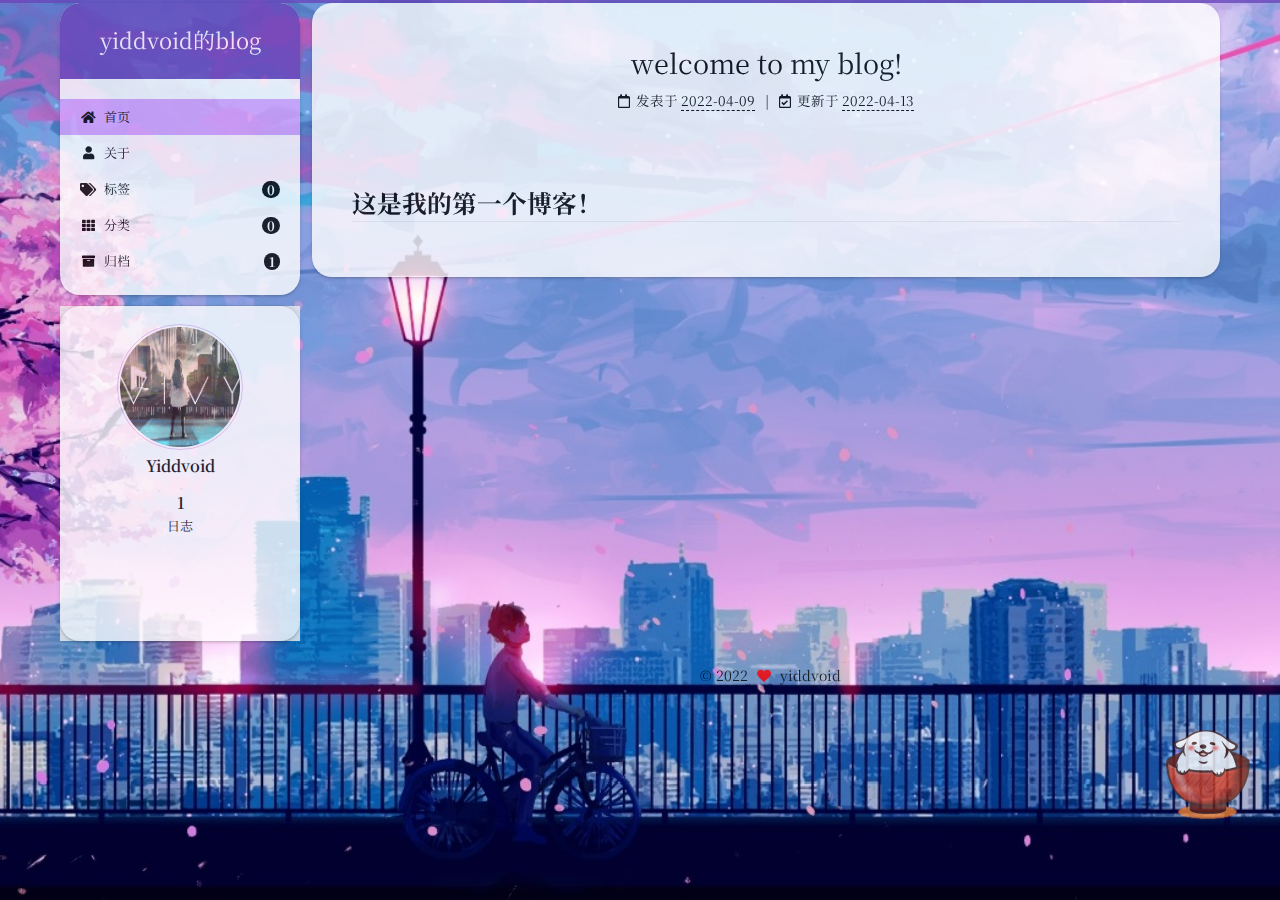
<file: index.html>
<!DOCTYPE html>
<html lang="zh-CN">
<head>
  <meta charset="UTF-8">
<meta name="viewport" content="width=device-width, initial-scale=1, maximum-scale=2">
<meta name="theme-color" content="#222">
<meta name="generator" content="Hexo 6.1.0">
  <link rel="apple-touch-icon" sizes="180x180" href="/images/apple-touch-icon-next.png">
  <link rel="icon" type="image/png" sizes="32x32" href="/images/favicon-32x32-next.png">
  <link rel="icon" type="image/png" sizes="16x16" href="/images/favicon-16x16-next.png">
  <link rel="mask-icon" href="/images/logo.svg" color="#222">

<link rel="stylesheet" href="/css/main.css">

<link rel="stylesheet" href="https://fonts.loli.net/css?family=Noto Serif SC:300,300italic,400,400italic,700,700italic&display=swap&subset=latin,latin-ext">
<link rel="stylesheet" href="/xxw/font-awesome/css/all.min.css">

<script id="hexo-configurations">
    var NexT = window.NexT || {};
    var CONFIG = {"hostname":"yiddvoid.github.io","root":"/","scheme":"Gemini","version":"7.8.0","exturl":false,"sidebar":{"position":"left","display":"post","padding":18,"offset":12,"onmobile":false},"copycode":{"enable":false,"show_result":false,"style":null},"back2top":{"enable":true,"sidebar":false,"scrollpercent":false},"bookmark":{"enable":false,"color":"#222","save":"auto"},"fancybox":false,"mediumzoom":false,"lazyload":false,"pangu":false,"comments":{"style":"tabs","active":null,"storage":true,"lazyload":false,"nav":null},"algolia":{"hits":{"per_page":10},"labels":{"input_placeholder":"Search for Posts","hits_empty":"We didn't find any results for the search: ${query}","hits_stats":"${hits} results found in ${time} ms"}},"localsearch":{"enable":false,"trigger":"auto","top_n_per_article":1,"unescape":false,"preload":false},"motion":{"enable":true,"async":false,"transition":{"post_block":"fadeIn","post_header":"slideDownIn","post_body":"slideDownIn","coll_header":"slideLeftIn","sidebar":"slideUpIn"}}};
  </script>

  <meta property="og:type" content="website">
<meta property="og:title" content="yiddvoid的blog">
<meta property="og:url" content="https://yiddvoid.github.io/index.html">
<meta property="og:site_name" content="yiddvoid的blog">
<meta property="og:locale" content="zh_CN">
<meta property="article:author" content="Yiddvoid">
<meta name="twitter:card" content="summary">

<link rel="canonical" href="https://yiddvoid.github.io/">


<script id="page-configurations">
  // https://hexo.io/docs/variables.html
  CONFIG.page = {
    sidebar: "",
    isHome : true,
    isPost : false,
    lang   : 'zh-CN'
  };
</script>

  <title>yiddvoid的blog</title>
  






  <noscript>
  <style>
  .use-motion .brand,
  .use-motion .menu-item,
  .sidebar-inner,
  .use-motion .post-block,
  .use-motion .pagination,
  .use-motion .comments,
  .use-motion .post-header,
  .use-motion .post-body,
  .use-motion .collection-header { opacity: initial; }

  .use-motion .site-title,
  .use-motion .site-subtitle {
    opacity: initial;
    top: initial;
  }

  .use-motion .logo-line-before i { left: initial; }
  .use-motion .logo-line-after i { right: initial; }
  </style>
</noscript>

</head>

<body itemscope itemtype="http://schema.org/WebPage">
  <div class="container use-motion">
    <div class="headband"></div>

    <header class="header" itemscope itemtype="http://schema.org/WPHeader">
      <div class="header-inner"><div class="site-brand-container">
  <div class="site-nav-toggle">
    <div class="toggle" aria-label="切换导航栏">
      <span class="toggle-line toggle-line-first"></span>
      <span class="toggle-line toggle-line-middle"></span>
      <span class="toggle-line toggle-line-last"></span>
    </div>
  </div>

  <div class="site-meta">

    <a href="/" class="brand" rel="start">
      <span class="logo-line-before"><i></i></span>
      <h1 class="site-title">yiddvoid的blog</h1>
      <span class="logo-line-after"><i></i></span>
    </a>
  </div>

  <div class="site-nav-right">
    <div class="toggle popup-trigger">
    </div>
  </div>
</div>




<nav class="site-nav">
  <ul id="menu" class="main-menu menu">
        <li class="menu-item menu-item-home">

    <a href="/" rel="section"><i class="fa fa-home fa-fw"></i>首页</a>

  </li>
        <li class="menu-item menu-item-about">

    <a href="/about/" rel="section"><i class="fa fa-user fa-fw"></i>关于</a>

  </li>
        <li class="menu-item menu-item-tags">

    <a href="/tags/" rel="section"><i class="fa fa-tags fa-fw"></i>标签<span class="badge">0</span></a>

  </li>
        <li class="menu-item menu-item-categories">

    <a href="/categories/" rel="section"><i class="fa fa-th fa-fw"></i>分类<span class="badge">0</span></a>

  </li>
        <li class="menu-item menu-item-archives">

    <a href="/archives/" rel="section"><i class="fa fa-archive fa-fw"></i>归档<span class="badge">1</span></a>

  </li>
  </ul>
</nav>




</div>
    </header>

    
  <div class="back-to-top">
    <i class="fa fa-arrow-up"></i>
    <span>0%</span>
  </div>
  <div class="reading-progress-bar"></div>


    <main class="main">
      <div class="main-inner">
        <div class="content-wrap">
          

          <div class="content index posts-expand">
            
      
  
  
  <article itemscope itemtype="http://schema.org/Article" class="post-block" lang="zh-CN">
    <link itemprop="mainEntityOfPage" href="https://yiddvoid.github.io/2022/04/09/Home/">

    <span hidden itemprop="author" itemscope itemtype="http://schema.org/Person">
      <meta itemprop="image" content="/images/avatar.gif">
      <meta itemprop="name" content="Yiddvoid">
      <meta itemprop="description" content="">
    </span>

    <span hidden itemprop="publisher" itemscope itemtype="http://schema.org/Organization">
      <meta itemprop="name" content="yiddvoid的blog">
    </span>
      <header class="post-header">
        <h2 class="post-title" itemprop="name headline">
          
            <a href="/2022/04/09/Home/" class="post-title-link" itemprop="url">welcome to my blog!</a>
        </h2>

        <div class="post-meta">
            <span class="post-meta-item">
              <span class="post-meta-item-icon">
                <i class="far fa-calendar"></i>
              </span>
              <span class="post-meta-item-text">发表于</span>

              <time title="创建时间：2022-04-09 19:16:51" itemprop="dateCreated datePublished" datetime="2022-04-09T19:16:51+08:00">2022-04-09</time>
            </span>
              <span class="post-meta-item">
                <span class="post-meta-item-icon">
                  <i class="far fa-calendar-check"></i>
                </span>
                <span class="post-meta-item-text">更新于</span>
                <time title="修改时间：2022-04-13 19:24:00" itemprop="dateModified" datetime="2022-04-13T19:24:00+08:00">2022-04-13</time>
              </span>

          

        </div>
      </header>

    
    
    
    <div class="post-body" itemprop="articleBody">

      
          <h2 id="这是我的第一个博客！"><a href="#这是我的第一个博客！" class="headerlink" title="这是我的第一个博客！"></a>这是我的第一个博客！</h2>
      
    </div>

    
    
    
      <footer class="post-footer">
        <div class="post-eof"></div>
      </footer>
  </article>
  
  
  


  



          </div>
          

<script>
  window.addEventListener('tabs:register', () => {
    let { activeClass } = CONFIG.comments;
    if (CONFIG.comments.storage) {
      activeClass = localStorage.getItem('comments_active') || activeClass;
    }
    if (activeClass) {
      let activeTab = document.querySelector(`a[href="#comment-${activeClass}"]`);
      if (activeTab) {
        activeTab.click();
      }
    }
  });
  if (CONFIG.comments.storage) {
    window.addEventListener('tabs:click', event => {
      if (!event.target.matches('.tabs-comment .tab-content .tab-pane')) return;
      let commentClass = event.target.classList[1];
      localStorage.setItem('comments_active', commentClass);
    });
  }
</script>

        </div>
          
  
  <div class="toggle sidebar-toggle">
    <span class="toggle-line toggle-line-first"></span>
    <span class="toggle-line toggle-line-middle"></span>
    <span class="toggle-line toggle-line-last"></span>
  </div>

  <aside class="sidebar">
    <div class="sidebar-inner">

      <ul class="sidebar-nav motion-element">
        <li class="sidebar-nav-toc">
          文章目录
        </li>
        <li class="sidebar-nav-overview">
          站点概览
        </li>
      </ul>

      <!--noindex-->
      <div class="post-toc-wrap sidebar-panel">
      </div>
      <!--/noindex-->

      <div class="site-overview-wrap sidebar-panel">
        <div class="site-author motion-element" itemprop="author" itemscope itemtype="http://schema.org/Person">
    <img class="site-author-image" itemprop="image" alt="Yiddvoid"
      src="/images/avatar.gif">
  <p class="site-author-name" itemprop="name">Yiddvoid</p>
  <div class="site-description" itemprop="description"></div>
</div>
<div class="site-state-wrap motion-element">
  <nav class="site-state">
      <div class="site-state-item site-state-posts">
          <a href="/archives/">
        
          <span class="site-state-item-count">1</span>
          <span class="site-state-item-name">日志</span>
        </a>
      </div>
  </nav>
</div>



      </div>

<iframe frameborder="no" border="0" marginwidth="0" marginheight="0" width=330 height=86 src="//music.163.com/outchain/player?type=2&id=1808053189&auto=1&height=66"></iframe>

    </div>
  </aside>
  <div id="sidebar-dimmer"></div>


      </div>
    </main>

    <footer class="footer">
      <div class="footer-inner">
        

        

<div class="copyright">
  
  &copy; 
  <span itemprop="copyrightYear">2022</span>
  <span class="with-love">
    <i class="fa fa-heart"></i>
  </span>
  <span class="author" itemprop="copyrightHolder">yiddvoid</span>
</div>

        
<div class="busuanzi-count">
  <script async src="https://busuanzi.ibruce.info/busuanzi/2.3/busuanzi.pure.mini.js"></script>
    <span class="post-meta-item" id="busuanzi_container_site_uv" style="display: none;">
      <span class="post-meta-item-icon">
        <i class="fa fa-user"></i>
      </span>
      <span class="site-uv" title="总访客量">
        <span id="busuanzi_value_site_uv"></span>
      </span>
    </span>
    <span class="post-meta-divider">|</span>
    <span class="post-meta-item" id="busuanzi_container_site_pv" style="display: none;">
      <span class="post-meta-item-icon">
        <i class="fa fa-eye"></i>
      </span>
      <span class="site-pv" title="总访问量">
        <span id="busuanzi_value_site_pv"></span>
      </span>
    </span>
</div>








      </div>
    </footer>
  </div>

  
  <script src="/xxw/anime.min.js"></script>
  <script src="/xxw/velocity/velocity.min.js"></script>
  <script src="/xxw/velocity/velocity.ui.min.js"></script>

<script src="/js/utils.js"></script>

<script src="/js/motion.js"></script>


<script src="/js/schemes/pisces.js"></script>


<script src="/js/next-boot.js"></script>




  















  

  

<script src="/live2dw/lib/L2Dwidget.min.js?094cbace49a39548bed64abff5988b05"></script><script>L2Dwidget.init({"pluginRootPath":"live2dw/","pluginJsPath":"lib/","pluginModelPath":"assets/","tagMode":false,"model":{"jsonPath":"/live2dw/assets/wanko.model.json"},"display":{"position":"right","width":150,"height":300},"mobile":{"show":false},"log":false});</script></body>
</html>
</file>
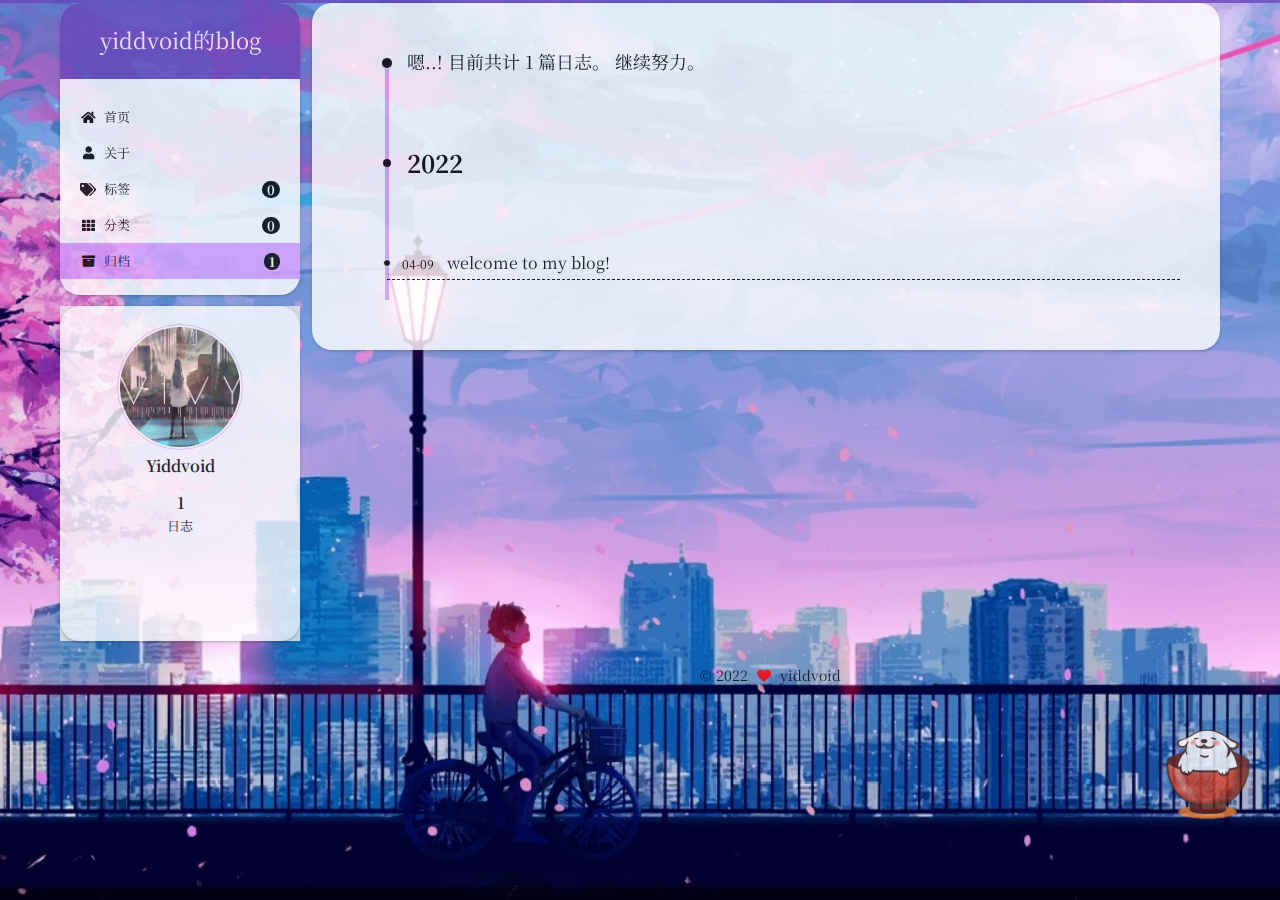
<file: archives/index.html>
<!DOCTYPE html>
<html lang="zh-CN">
<head>
  <meta charset="UTF-8">
<meta name="viewport" content="width=device-width, initial-scale=1, maximum-scale=2">
<meta name="theme-color" content="#222">
<meta name="generator" content="Hexo 6.1.0">
  <link rel="apple-touch-icon" sizes="180x180" href="/images/apple-touch-icon-next.png">
  <link rel="icon" type="image/png" sizes="32x32" href="/images/favicon-32x32-next.png">
  <link rel="icon" type="image/png" sizes="16x16" href="/images/favicon-16x16-next.png">
  <link rel="mask-icon" href="/images/logo.svg" color="#222">

<link rel="stylesheet" href="/css/main.css">

<link rel="stylesheet" href="https://fonts.loli.net/css?family=Noto Serif SC:300,300italic,400,400italic,700,700italic&display=swap&subset=latin,latin-ext">
<link rel="stylesheet" href="/xxw/font-awesome/css/all.min.css">

<script id="hexo-configurations">
    var NexT = window.NexT || {};
    var CONFIG = {"hostname":"yiddvoid.github.io","root":"/","scheme":"Gemini","version":"7.8.0","exturl":false,"sidebar":{"position":"left","display":"post","padding":18,"offset":12,"onmobile":false},"copycode":{"enable":false,"show_result":false,"style":null},"back2top":{"enable":true,"sidebar":false,"scrollpercent":false},"bookmark":{"enable":false,"color":"#222","save":"auto"},"fancybox":false,"mediumzoom":false,"lazyload":false,"pangu":false,"comments":{"style":"tabs","active":null,"storage":true,"lazyload":false,"nav":null},"algolia":{"hits":{"per_page":10},"labels":{"input_placeholder":"Search for Posts","hits_empty":"We didn't find any results for the search: ${query}","hits_stats":"${hits} results found in ${time} ms"}},"localsearch":{"enable":false,"trigger":"auto","top_n_per_article":1,"unescape":false,"preload":false},"motion":{"enable":true,"async":false,"transition":{"post_block":"fadeIn","post_header":"slideDownIn","post_body":"slideDownIn","coll_header":"slideLeftIn","sidebar":"slideUpIn"}}};
  </script>

  <meta property="og:type" content="website">
<meta property="og:title" content="yiddvoid的blog">
<meta property="og:url" content="https://yiddvoid.github.io/archives/index.html">
<meta property="og:site_name" content="yiddvoid的blog">
<meta property="og:locale" content="zh_CN">
<meta property="article:author" content="Yiddvoid">
<meta name="twitter:card" content="summary">

<link rel="canonical" href="https://yiddvoid.github.io/archives/">


<script id="page-configurations">
  // https://hexo.io/docs/variables.html
  CONFIG.page = {
    sidebar: "",
    isHome : false,
    isPost : false,
    lang   : 'zh-CN'
  };
</script>

  <title>归档 | yiddvoid的blog</title>
  






  <noscript>
  <style>
  .use-motion .brand,
  .use-motion .menu-item,
  .sidebar-inner,
  .use-motion .post-block,
  .use-motion .pagination,
  .use-motion .comments,
  .use-motion .post-header,
  .use-motion .post-body,
  .use-motion .collection-header { opacity: initial; }

  .use-motion .site-title,
  .use-motion .site-subtitle {
    opacity: initial;
    top: initial;
  }

  .use-motion .logo-line-before i { left: initial; }
  .use-motion .logo-line-after i { right: initial; }
  </style>
</noscript>

</head>

<body itemscope itemtype="http://schema.org/WebPage">
  <div class="container use-motion">
    <div class="headband"></div>

    <header class="header" itemscope itemtype="http://schema.org/WPHeader">
      <div class="header-inner"><div class="site-brand-container">
  <div class="site-nav-toggle">
    <div class="toggle" aria-label="切换导航栏">
      <span class="toggle-line toggle-line-first"></span>
      <span class="toggle-line toggle-line-middle"></span>
      <span class="toggle-line toggle-line-last"></span>
    </div>
  </div>

  <div class="site-meta">

    <a href="/" class="brand" rel="start">
      <span class="logo-line-before"><i></i></span>
      <h1 class="site-title">yiddvoid的blog</h1>
      <span class="logo-line-after"><i></i></span>
    </a>
  </div>

  <div class="site-nav-right">
    <div class="toggle popup-trigger">
    </div>
  </div>
</div>




<nav class="site-nav">
  <ul id="menu" class="main-menu menu">
        <li class="menu-item menu-item-home">

    <a href="/" rel="section"><i class="fa fa-home fa-fw"></i>首页</a>

  </li>
        <li class="menu-item menu-item-about">

    <a href="/about/" rel="section"><i class="fa fa-user fa-fw"></i>关于</a>

  </li>
        <li class="menu-item menu-item-tags">

    <a href="/tags/" rel="section"><i class="fa fa-tags fa-fw"></i>标签<span class="badge">0</span></a>

  </li>
        <li class="menu-item menu-item-categories">

    <a href="/categories/" rel="section"><i class="fa fa-th fa-fw"></i>分类<span class="badge">0</span></a>

  </li>
        <li class="menu-item menu-item-archives">

    <a href="/archives/" rel="section"><i class="fa fa-archive fa-fw"></i>归档<span class="badge">1</span></a>

  </li>
  </ul>
</nav>




</div>
    </header>

    
  <div class="back-to-top">
    <i class="fa fa-arrow-up"></i>
    <span>0%</span>
  </div>
  <div class="reading-progress-bar"></div>


    <main class="main">
      <div class="main-inner">
        <div class="content-wrap">
          

          <div class="content archive">
            

  
  
  
  <div class="post-block">
    <div class="posts-collapse">
      <div class="collection-title">
        <span class="collection-header">嗯..! 目前共计 1 篇日志。 继续努力。</span>
      </div>

      
    <div class="collection-year">
      <span class="collection-header">2022</span>
    </div>

  <article itemscope itemtype="http://schema.org/Article">
    <header class="post-header">

      <div class="post-meta">
        <time itemprop="dateCreated"
              datetime="2022-04-09T19:16:51+08:00"
              content="2022-04-09">
          04-09
        </time>
      </div>

      <div class="post-title">
          <a class="post-title-link" href="/2022/04/09/Home/" itemprop="url">
            <span itemprop="name">welcome to my blog!</span>
          </a>
      </div>

    </header>
  </article>


    </div>
  </div>
  
  
  

  



          </div>
          

<script>
  window.addEventListener('tabs:register', () => {
    let { activeClass } = CONFIG.comments;
    if (CONFIG.comments.storage) {
      activeClass = localStorage.getItem('comments_active') || activeClass;
    }
    if (activeClass) {
      let activeTab = document.querySelector(`a[href="#comment-${activeClass}"]`);
      if (activeTab) {
        activeTab.click();
      }
    }
  });
  if (CONFIG.comments.storage) {
    window.addEventListener('tabs:click', event => {
      if (!event.target.matches('.tabs-comment .tab-content .tab-pane')) return;
      let commentClass = event.target.classList[1];
      localStorage.setItem('comments_active', commentClass);
    });
  }
</script>

        </div>
          
  
  <div class="toggle sidebar-toggle">
    <span class="toggle-line toggle-line-first"></span>
    <span class="toggle-line toggle-line-middle"></span>
    <span class="toggle-line toggle-line-last"></span>
  </div>

  <aside class="sidebar">
    <div class="sidebar-inner">

      <ul class="sidebar-nav motion-element">
        <li class="sidebar-nav-toc">
          文章目录
        </li>
        <li class="sidebar-nav-overview">
          站点概览
        </li>
      </ul>

      <!--noindex-->
      <div class="post-toc-wrap sidebar-panel">
      </div>
      <!--/noindex-->

      <div class="site-overview-wrap sidebar-panel">
        <div class="site-author motion-element" itemprop="author" itemscope itemtype="http://schema.org/Person">
    <img class="site-author-image" itemprop="image" alt="Yiddvoid"
      src="/images/avatar.gif">
  <p class="site-author-name" itemprop="name">Yiddvoid</p>
  <div class="site-description" itemprop="description"></div>
</div>
<div class="site-state-wrap motion-element">
  <nav class="site-state">
      <div class="site-state-item site-state-posts">
          <a href="/archives/">
        
          <span class="site-state-item-count">1</span>
          <span class="site-state-item-name">日志</span>
        </a>
      </div>
  </nav>
</div>



      </div>

<iframe frameborder="no" border="0" marginwidth="0" marginheight="0" width=330 height=86 src="//music.163.com/outchain/player?type=2&id=1808053189&auto=1&height=66"></iframe>

    </div>
  </aside>
  <div id="sidebar-dimmer"></div>


      </div>
    </main>

    <footer class="footer">
      <div class="footer-inner">
        

        

<div class="copyright">
  
  &copy; 
  <span itemprop="copyrightYear">2022</span>
  <span class="with-love">
    <i class="fa fa-heart"></i>
  </span>
  <span class="author" itemprop="copyrightHolder">yiddvoid</span>
</div>

        
<div class="busuanzi-count">
  <script async src="https://busuanzi.ibruce.info/busuanzi/2.3/busuanzi.pure.mini.js"></script>
    <span class="post-meta-item" id="busuanzi_container_site_uv" style="display: none;">
      <span class="post-meta-item-icon">
        <i class="fa fa-user"></i>
      </span>
      <span class="site-uv" title="总访客量">
        <span id="busuanzi_value_site_uv"></span>
      </span>
    </span>
    <span class="post-meta-divider">|</span>
    <span class="post-meta-item" id="busuanzi_container_site_pv" style="display: none;">
      <span class="post-meta-item-icon">
        <i class="fa fa-eye"></i>
      </span>
      <span class="site-pv" title="总访问量">
        <span id="busuanzi_value_site_pv"></span>
      </span>
    </span>
</div>








      </div>
    </footer>
  </div>

  
  <script src="/xxw/anime.min.js"></script>
  <script src="/xxw/velocity/velocity.min.js"></script>
  <script src="/xxw/velocity/velocity.ui.min.js"></script>

<script src="/js/utils.js"></script>

<script src="/js/motion.js"></script>


<script src="/js/schemes/pisces.js"></script>


<script src="/js/next-boot.js"></script>




  















  

  

<script src="/live2dw/lib/L2Dwidget.min.js?094cbace49a39548bed64abff5988b05"></script><script>L2Dwidget.init({"pluginRootPath":"live2dw/","pluginJsPath":"lib/","pluginModelPath":"assets/","tagMode":false,"model":{"jsonPath":"/live2dw/assets/wanko.model.json"},"display":{"position":"right","width":150,"height":300},"mobile":{"show":false},"log":false});</script></body>
</html>
</file>
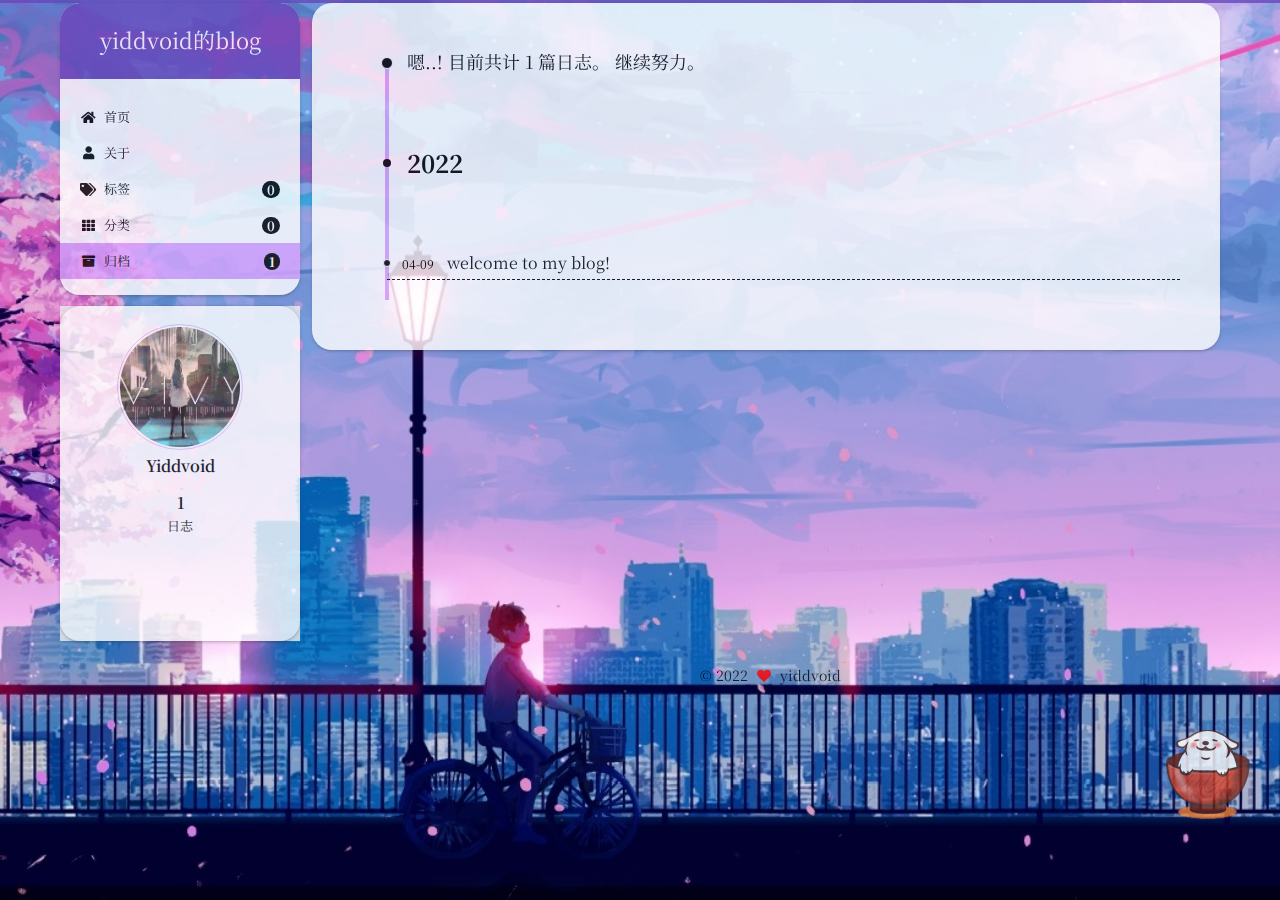
<file: archives/2022/index.html>
<!DOCTYPE html>
<html lang="zh-CN">
<head>
  <meta charset="UTF-8">
<meta name="viewport" content="width=device-width, initial-scale=1, maximum-scale=2">
<meta name="theme-color" content="#222">
<meta name="generator" content="Hexo 6.1.0">
  <link rel="apple-touch-icon" sizes="180x180" href="/images/apple-touch-icon-next.png">
  <link rel="icon" type="image/png" sizes="32x32" href="/images/favicon-32x32-next.png">
  <link rel="icon" type="image/png" sizes="16x16" href="/images/favicon-16x16-next.png">
  <link rel="mask-icon" href="/images/logo.svg" color="#222">

<link rel="stylesheet" href="/css/main.css">

<link rel="stylesheet" href="https://fonts.loli.net/css?family=Noto Serif SC:300,300italic,400,400italic,700,700italic&display=swap&subset=latin,latin-ext">
<link rel="stylesheet" href="/xxw/font-awesome/css/all.min.css">

<script id="hexo-configurations">
    var NexT = window.NexT || {};
    var CONFIG = {"hostname":"yiddvoid.github.io","root":"/","scheme":"Gemini","version":"7.8.0","exturl":false,"sidebar":{"position":"left","display":"post","padding":18,"offset":12,"onmobile":false},"copycode":{"enable":false,"show_result":false,"style":null},"back2top":{"enable":true,"sidebar":false,"scrollpercent":false},"bookmark":{"enable":false,"color":"#222","save":"auto"},"fancybox":false,"mediumzoom":false,"lazyload":false,"pangu":false,"comments":{"style":"tabs","active":null,"storage":true,"lazyload":false,"nav":null},"algolia":{"hits":{"per_page":10},"labels":{"input_placeholder":"Search for Posts","hits_empty":"We didn't find any results for the search: ${query}","hits_stats":"${hits} results found in ${time} ms"}},"localsearch":{"enable":false,"trigger":"auto","top_n_per_article":1,"unescape":false,"preload":false},"motion":{"enable":true,"async":false,"transition":{"post_block":"fadeIn","post_header":"slideDownIn","post_body":"slideDownIn","coll_header":"slideLeftIn","sidebar":"slideUpIn"}}};
  </script>

  <meta property="og:type" content="website">
<meta property="og:title" content="yiddvoid的blog">
<meta property="og:url" content="https://yiddvoid.github.io/archives/2022/index.html">
<meta property="og:site_name" content="yiddvoid的blog">
<meta property="og:locale" content="zh_CN">
<meta property="article:author" content="Yiddvoid">
<meta name="twitter:card" content="summary">

<link rel="canonical" href="https://yiddvoid.github.io/archives/2022/">


<script id="page-configurations">
  // https://hexo.io/docs/variables.html
  CONFIG.page = {
    sidebar: "",
    isHome : false,
    isPost : false,
    lang   : 'zh-CN'
  };
</script>

  <title>归档 | yiddvoid的blog</title>
  






  <noscript>
  <style>
  .use-motion .brand,
  .use-motion .menu-item,
  .sidebar-inner,
  .use-motion .post-block,
  .use-motion .pagination,
  .use-motion .comments,
  .use-motion .post-header,
  .use-motion .post-body,
  .use-motion .collection-header { opacity: initial; }

  .use-motion .site-title,
  .use-motion .site-subtitle {
    opacity: initial;
    top: initial;
  }

  .use-motion .logo-line-before i { left: initial; }
  .use-motion .logo-line-after i { right: initial; }
  </style>
</noscript>

</head>

<body itemscope itemtype="http://schema.org/WebPage">
  <div class="container use-motion">
    <div class="headband"></div>

    <header class="header" itemscope itemtype="http://schema.org/WPHeader">
      <div class="header-inner"><div class="site-brand-container">
  <div class="site-nav-toggle">
    <div class="toggle" aria-label="切换导航栏">
      <span class="toggle-line toggle-line-first"></span>
      <span class="toggle-line toggle-line-middle"></span>
      <span class="toggle-line toggle-line-last"></span>
    </div>
  </div>

  <div class="site-meta">

    <a href="/" class="brand" rel="start">
      <span class="logo-line-before"><i></i></span>
      <h1 class="site-title">yiddvoid的blog</h1>
      <span class="logo-line-after"><i></i></span>
    </a>
  </div>

  <div class="site-nav-right">
    <div class="toggle popup-trigger">
    </div>
  </div>
</div>




<nav class="site-nav">
  <ul id="menu" class="main-menu menu">
        <li class="menu-item menu-item-home">

    <a href="/" rel="section"><i class="fa fa-home fa-fw"></i>首页</a>

  </li>
        <li class="menu-item menu-item-about">

    <a href="/about/" rel="section"><i class="fa fa-user fa-fw"></i>关于</a>

  </li>
        <li class="menu-item menu-item-tags">

    <a href="/tags/" rel="section"><i class="fa fa-tags fa-fw"></i>标签<span class="badge">0</span></a>

  </li>
        <li class="menu-item menu-item-categories">

    <a href="/categories/" rel="section"><i class="fa fa-th fa-fw"></i>分类<span class="badge">0</span></a>

  </li>
        <li class="menu-item menu-item-archives">

    <a href="/archives/" rel="section"><i class="fa fa-archive fa-fw"></i>归档<span class="badge">1</span></a>

  </li>
  </ul>
</nav>




</div>
    </header>

    
  <div class="back-to-top">
    <i class="fa fa-arrow-up"></i>
    <span>0%</span>
  </div>
  <div class="reading-progress-bar"></div>


    <main class="main">
      <div class="main-inner">
        <div class="content-wrap">
          

          <div class="content archive">
            

  
  
  
  <div class="post-block">
    <div class="posts-collapse">
      <div class="collection-title">
        <span class="collection-header">嗯..! 目前共计 1 篇日志。 继续努力。</span>
      </div>

      
    <div class="collection-year">
      <span class="collection-header">2022</span>
    </div>

  <article itemscope itemtype="http://schema.org/Article">
    <header class="post-header">

      <div class="post-meta">
        <time itemprop="dateCreated"
              datetime="2022-04-09T19:16:51+08:00"
              content="2022-04-09">
          04-09
        </time>
      </div>

      <div class="post-title">
          <a class="post-title-link" href="/2022/04/09/Home/" itemprop="url">
            <span itemprop="name">welcome to my blog!</span>
          </a>
      </div>

    </header>
  </article>


    </div>
  </div>
  
  
  

  



          </div>
          

<script>
  window.addEventListener('tabs:register', () => {
    let { activeClass } = CONFIG.comments;
    if (CONFIG.comments.storage) {
      activeClass = localStorage.getItem('comments_active') || activeClass;
    }
    if (activeClass) {
      let activeTab = document.querySelector(`a[href="#comment-${activeClass}"]`);
      if (activeTab) {
        activeTab.click();
      }
    }
  });
  if (CONFIG.comments.storage) {
    window.addEventListener('tabs:click', event => {
      if (!event.target.matches('.tabs-comment .tab-content .tab-pane')) return;
      let commentClass = event.target.classList[1];
      localStorage.setItem('comments_active', commentClass);
    });
  }
</script>

        </div>
          
  
  <div class="toggle sidebar-toggle">
    <span class="toggle-line toggle-line-first"></span>
    <span class="toggle-line toggle-line-middle"></span>
    <span class="toggle-line toggle-line-last"></span>
  </div>

  <aside class="sidebar">
    <div class="sidebar-inner">

      <ul class="sidebar-nav motion-element">
        <li class="sidebar-nav-toc">
          文章目录
        </li>
        <li class="sidebar-nav-overview">
          站点概览
        </li>
      </ul>

      <!--noindex-->
      <div class="post-toc-wrap sidebar-panel">
      </div>
      <!--/noindex-->

      <div class="site-overview-wrap sidebar-panel">
        <div class="site-author motion-element" itemprop="author" itemscope itemtype="http://schema.org/Person">
    <img class="site-author-image" itemprop="image" alt="Yiddvoid"
      src="/images/avatar.gif">
  <p class="site-author-name" itemprop="name">Yiddvoid</p>
  <div class="site-description" itemprop="description"></div>
</div>
<div class="site-state-wrap motion-element">
  <nav class="site-state">
      <div class="site-state-item site-state-posts">
          <a href="/archives/">
        
          <span class="site-state-item-count">1</span>
          <span class="site-state-item-name">日志</span>
        </a>
      </div>
  </nav>
</div>



      </div>

<iframe frameborder="no" border="0" marginwidth="0" marginheight="0" width=330 height=86 src="//music.163.com/outchain/player?type=2&id=1808053189&auto=1&height=66"></iframe>

    </div>
  </aside>
  <div id="sidebar-dimmer"></div>


      </div>
    </main>

    <footer class="footer">
      <div class="footer-inner">
        

        

<div class="copyright">
  
  &copy; 
  <span itemprop="copyrightYear">2022</span>
  <span class="with-love">
    <i class="fa fa-heart"></i>
  </span>
  <span class="author" itemprop="copyrightHolder">yiddvoid</span>
</div>

        
<div class="busuanzi-count">
  <script async src="https://busuanzi.ibruce.info/busuanzi/2.3/busuanzi.pure.mini.js"></script>
    <span class="post-meta-item" id="busuanzi_container_site_uv" style="display: none;">
      <span class="post-meta-item-icon">
        <i class="fa fa-user"></i>
      </span>
      <span class="site-uv" title="总访客量">
        <span id="busuanzi_value_site_uv"></span>
      </span>
    </span>
    <span class="post-meta-divider">|</span>
    <span class="post-meta-item" id="busuanzi_container_site_pv" style="display: none;">
      <span class="post-meta-item-icon">
        <i class="fa fa-eye"></i>
      </span>
      <span class="site-pv" title="总访问量">
        <span id="busuanzi_value_site_pv"></span>
      </span>
    </span>
</div>








      </div>
    </footer>
  </div>

  
  <script src="/xxw/anime.min.js"></script>
  <script src="/xxw/velocity/velocity.min.js"></script>
  <script src="/xxw/velocity/velocity.ui.min.js"></script>

<script src="/js/utils.js"></script>

<script src="/js/motion.js"></script>


<script src="/js/schemes/pisces.js"></script>


<script src="/js/next-boot.js"></script>




  















  

  

<script src="/live2dw/lib/L2Dwidget.min.js?094cbace49a39548bed64abff5988b05"></script><script>L2Dwidget.init({"pluginRootPath":"live2dw/","pluginJsPath":"lib/","pluginModelPath":"assets/","tagMode":false,"model":{"jsonPath":"/live2dw/assets/wanko.model.json"},"display":{"position":"right","width":150,"height":300},"mobile":{"show":false},"log":false});</script></body>
</html>
</file>
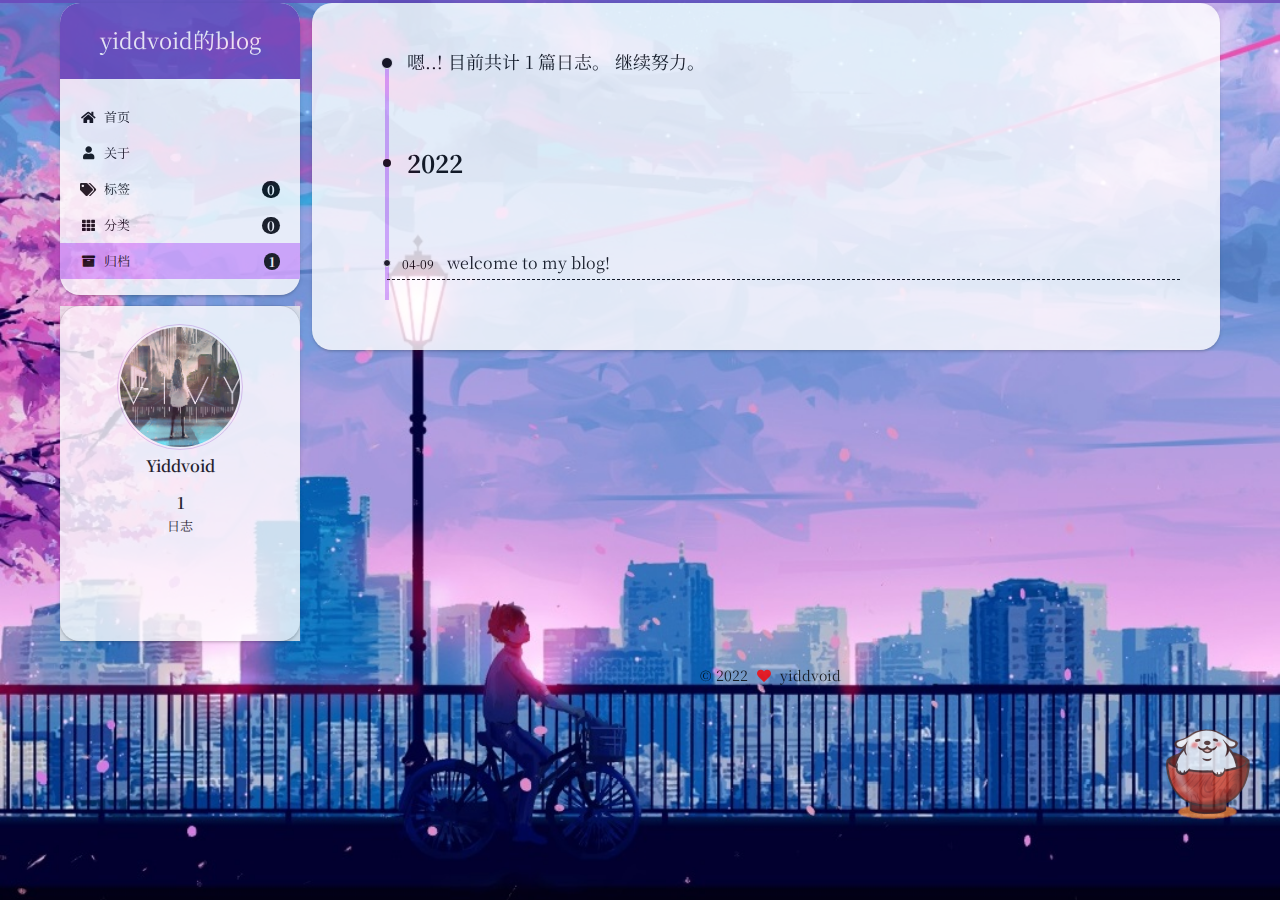
<file: archives/2022/04/index.html>
<!DOCTYPE html>
<html lang="zh-CN">
<head>
  <meta charset="UTF-8">
<meta name="viewport" content="width=device-width, initial-scale=1, maximum-scale=2">
<meta name="theme-color" content="#222">
<meta name="generator" content="Hexo 6.1.0">
  <link rel="apple-touch-icon" sizes="180x180" href="/images/apple-touch-icon-next.png">
  <link rel="icon" type="image/png" sizes="32x32" href="/images/favicon-32x32-next.png">
  <link rel="icon" type="image/png" sizes="16x16" href="/images/favicon-16x16-next.png">
  <link rel="mask-icon" href="/images/logo.svg" color="#222">

<link rel="stylesheet" href="/css/main.css">

<link rel="stylesheet" href="https://fonts.loli.net/css?family=Noto Serif SC:300,300italic,400,400italic,700,700italic&display=swap&subset=latin,latin-ext">
<link rel="stylesheet" href="/xxw/font-awesome/css/all.min.css">

<script id="hexo-configurations">
    var NexT = window.NexT || {};
    var CONFIG = {"hostname":"yiddvoid.github.io","root":"/","scheme":"Gemini","version":"7.8.0","exturl":false,"sidebar":{"position":"left","display":"post","padding":18,"offset":12,"onmobile":false},"copycode":{"enable":false,"show_result":false,"style":null},"back2top":{"enable":true,"sidebar":false,"scrollpercent":false},"bookmark":{"enable":false,"color":"#222","save":"auto"},"fancybox":false,"mediumzoom":false,"lazyload":false,"pangu":false,"comments":{"style":"tabs","active":null,"storage":true,"lazyload":false,"nav":null},"algolia":{"hits":{"per_page":10},"labels":{"input_placeholder":"Search for Posts","hits_empty":"We didn't find any results for the search: ${query}","hits_stats":"${hits} results found in ${time} ms"}},"localsearch":{"enable":false,"trigger":"auto","top_n_per_article":1,"unescape":false,"preload":false},"motion":{"enable":true,"async":false,"transition":{"post_block":"fadeIn","post_header":"slideDownIn","post_body":"slideDownIn","coll_header":"slideLeftIn","sidebar":"slideUpIn"}}};
  </script>

  <meta property="og:type" content="website">
<meta property="og:title" content="yiddvoid的blog">
<meta property="og:url" content="https://yiddvoid.github.io/archives/2022/04/index.html">
<meta property="og:site_name" content="yiddvoid的blog">
<meta property="og:locale" content="zh_CN">
<meta property="article:author" content="Yiddvoid">
<meta name="twitter:card" content="summary">

<link rel="canonical" href="https://yiddvoid.github.io/archives/2022/04/">


<script id="page-configurations">
  // https://hexo.io/docs/variables.html
  CONFIG.page = {
    sidebar: "",
    isHome : false,
    isPost : false,
    lang   : 'zh-CN'
  };
</script>

  <title>归档 | yiddvoid的blog</title>
  






  <noscript>
  <style>
  .use-motion .brand,
  .use-motion .menu-item,
  .sidebar-inner,
  .use-motion .post-block,
  .use-motion .pagination,
  .use-motion .comments,
  .use-motion .post-header,
  .use-motion .post-body,
  .use-motion .collection-header { opacity: initial; }

  .use-motion .site-title,
  .use-motion .site-subtitle {
    opacity: initial;
    top: initial;
  }

  .use-motion .logo-line-before i { left: initial; }
  .use-motion .logo-line-after i { right: initial; }
  </style>
</noscript>

</head>

<body itemscope itemtype="http://schema.org/WebPage">
  <div class="container use-motion">
    <div class="headband"></div>

    <header class="header" itemscope itemtype="http://schema.org/WPHeader">
      <div class="header-inner"><div class="site-brand-container">
  <div class="site-nav-toggle">
    <div class="toggle" aria-label="切换导航栏">
      <span class="toggle-line toggle-line-first"></span>
      <span class="toggle-line toggle-line-middle"></span>
      <span class="toggle-line toggle-line-last"></span>
    </div>
  </div>

  <div class="site-meta">

    <a href="/" class="brand" rel="start">
      <span class="logo-line-before"><i></i></span>
      <h1 class="site-title">yiddvoid的blog</h1>
      <span class="logo-line-after"><i></i></span>
    </a>
  </div>

  <div class="site-nav-right">
    <div class="toggle popup-trigger">
    </div>
  </div>
</div>




<nav class="site-nav">
  <ul id="menu" class="main-menu menu">
        <li class="menu-item menu-item-home">

    <a href="/" rel="section"><i class="fa fa-home fa-fw"></i>首页</a>

  </li>
        <li class="menu-item menu-item-about">

    <a href="/about/" rel="section"><i class="fa fa-user fa-fw"></i>关于</a>

  </li>
        <li class="menu-item menu-item-tags">

    <a href="/tags/" rel="section"><i class="fa fa-tags fa-fw"></i>标签<span class="badge">0</span></a>

  </li>
        <li class="menu-item menu-item-categories">

    <a href="/categories/" rel="section"><i class="fa fa-th fa-fw"></i>分类<span class="badge">0</span></a>

  </li>
        <li class="menu-item menu-item-archives">

    <a href="/archives/" rel="section"><i class="fa fa-archive fa-fw"></i>归档<span class="badge">1</span></a>

  </li>
  </ul>
</nav>




</div>
    </header>

    
  <div class="back-to-top">
    <i class="fa fa-arrow-up"></i>
    <span>0%</span>
  </div>
  <div class="reading-progress-bar"></div>


    <main class="main">
      <div class="main-inner">
        <div class="content-wrap">
          

          <div class="content archive">
            

  
  
  
  <div class="post-block">
    <div class="posts-collapse">
      <div class="collection-title">
        <span class="collection-header">嗯..! 目前共计 1 篇日志。 继续努力。</span>
      </div>

      
    <div class="collection-year">
      <span class="collection-header">2022</span>
    </div>

  <article itemscope itemtype="http://schema.org/Article">
    <header class="post-header">

      <div class="post-meta">
        <time itemprop="dateCreated"
              datetime="2022-04-09T19:16:51+08:00"
              content="2022-04-09">
          04-09
        </time>
      </div>

      <div class="post-title">
          <a class="post-title-link" href="/2022/04/09/Home/" itemprop="url">
            <span itemprop="name">welcome to my blog!</span>
          </a>
      </div>

    </header>
  </article>


    </div>
  </div>
  
  
  

  



          </div>
          

<script>
  window.addEventListener('tabs:register', () => {
    let { activeClass } = CONFIG.comments;
    if (CONFIG.comments.storage) {
      activeClass = localStorage.getItem('comments_active') || activeClass;
    }
    if (activeClass) {
      let activeTab = document.querySelector(`a[href="#comment-${activeClass}"]`);
      if (activeTab) {
        activeTab.click();
      }
    }
  });
  if (CONFIG.comments.storage) {
    window.addEventListener('tabs:click', event => {
      if (!event.target.matches('.tabs-comment .tab-content .tab-pane')) return;
      let commentClass = event.target.classList[1];
      localStorage.setItem('comments_active', commentClass);
    });
  }
</script>

        </div>
          
  
  <div class="toggle sidebar-toggle">
    <span class="toggle-line toggle-line-first"></span>
    <span class="toggle-line toggle-line-middle"></span>
    <span class="toggle-line toggle-line-last"></span>
  </div>

  <aside class="sidebar">
    <div class="sidebar-inner">

      <ul class="sidebar-nav motion-element">
        <li class="sidebar-nav-toc">
          文章目录
        </li>
        <li class="sidebar-nav-overview">
          站点概览
        </li>
      </ul>

      <!--noindex-->
      <div class="post-toc-wrap sidebar-panel">
      </div>
      <!--/noindex-->

      <div class="site-overview-wrap sidebar-panel">
        <div class="site-author motion-element" itemprop="author" itemscope itemtype="http://schema.org/Person">
    <img class="site-author-image" itemprop="image" alt="Yiddvoid"
      src="/images/avatar.gif">
  <p class="site-author-name" itemprop="name">Yiddvoid</p>
  <div class="site-description" itemprop="description"></div>
</div>
<div class="site-state-wrap motion-element">
  <nav class="site-state">
      <div class="site-state-item site-state-posts">
          <a href="/archives/">
        
          <span class="site-state-item-count">1</span>
          <span class="site-state-item-name">日志</span>
        </a>
      </div>
  </nav>
</div>



      </div>

<iframe frameborder="no" border="0" marginwidth="0" marginheight="0" width=330 height=86 src="//music.163.com/outchain/player?type=2&id=1808053189&auto=1&height=66"></iframe>

    </div>
  </aside>
  <div id="sidebar-dimmer"></div>


      </div>
    </main>

    <footer class="footer">
      <div class="footer-inner">
        

        

<div class="copyright">
  
  &copy; 
  <span itemprop="copyrightYear">2022</span>
  <span class="with-love">
    <i class="fa fa-heart"></i>
  </span>
  <span class="author" itemprop="copyrightHolder">yiddvoid</span>
</div>

        
<div class="busuanzi-count">
  <script async src="https://busuanzi.ibruce.info/busuanzi/2.3/busuanzi.pure.mini.js"></script>
    <span class="post-meta-item" id="busuanzi_container_site_uv" style="display: none;">
      <span class="post-meta-item-icon">
        <i class="fa fa-user"></i>
      </span>
      <span class="site-uv" title="总访客量">
        <span id="busuanzi_value_site_uv"></span>
      </span>
    </span>
    <span class="post-meta-divider">|</span>
    <span class="post-meta-item" id="busuanzi_container_site_pv" style="display: none;">
      <span class="post-meta-item-icon">
        <i class="fa fa-eye"></i>
      </span>
      <span class="site-pv" title="总访问量">
        <span id="busuanzi_value_site_pv"></span>
      </span>
    </span>
</div>








      </div>
    </footer>
  </div>

  
  <script src="/xxw/anime.min.js"></script>
  <script src="/xxw/velocity/velocity.min.js"></script>
  <script src="/xxw/velocity/velocity.ui.min.js"></script>

<script src="/js/utils.js"></script>

<script src="/js/motion.js"></script>


<script src="/js/schemes/pisces.js"></script>


<script src="/js/next-boot.js"></script>




  















  

  

<script src="/live2dw/lib/L2Dwidget.min.js?094cbace49a39548bed64abff5988b05"></script><script>L2Dwidget.init({"pluginRootPath":"live2dw/","pluginJsPath":"lib/","pluginModelPath":"assets/","tagMode":false,"model":{"jsonPath":"/live2dw/assets/wanko.model.json"},"display":{"position":"right","width":150,"height":300},"mobile":{"show":false},"log":false});</script></body>
</html>
</file>
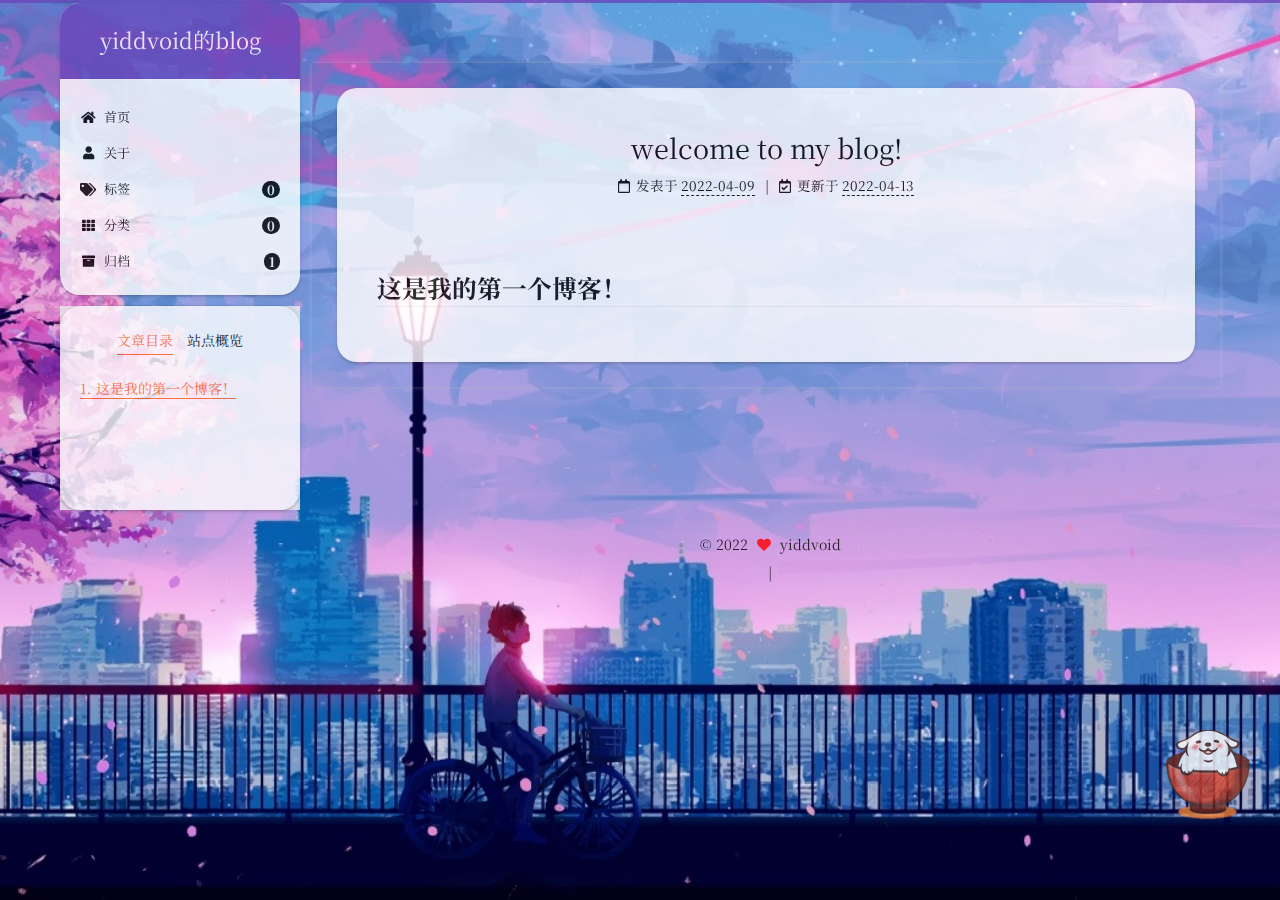
<file: 2022/04/09/Home/index.html>
<!DOCTYPE html>
<html lang="zh-CN">
<head>
  <meta charset="UTF-8">
<meta name="viewport" content="width=device-width, initial-scale=1, maximum-scale=2">
<meta name="theme-color" content="#222">
<meta name="generator" content="Hexo 6.1.0">
  <link rel="apple-touch-icon" sizes="180x180" href="/images/apple-touch-icon-next.png">
  <link rel="icon" type="image/png" sizes="32x32" href="/images/favicon-32x32-next.png">
  <link rel="icon" type="image/png" sizes="16x16" href="/images/favicon-16x16-next.png">
  <link rel="mask-icon" href="/images/logo.svg" color="#222">

<link rel="stylesheet" href="/css/main.css">

<link rel="stylesheet" href="https://fonts.loli.net/css?family=Noto Serif SC:300,300italic,400,400italic,700,700italic&display=swap&subset=latin,latin-ext">
<link rel="stylesheet" href="/xxw/font-awesome/css/all.min.css">

<script id="hexo-configurations">
    var NexT = window.NexT || {};
    var CONFIG = {"hostname":"yiddvoid.github.io","root":"/","scheme":"Gemini","version":"7.8.0","exturl":false,"sidebar":{"position":"left","display":"post","padding":18,"offset":12,"onmobile":false},"copycode":{"enable":false,"show_result":false,"style":null},"back2top":{"enable":true,"sidebar":false,"scrollpercent":false},"bookmark":{"enable":false,"color":"#222","save":"auto"},"fancybox":false,"mediumzoom":false,"lazyload":false,"pangu":false,"comments":{"style":"tabs","active":null,"storage":true,"lazyload":false,"nav":null},"algolia":{"hits":{"per_page":10},"labels":{"input_placeholder":"Search for Posts","hits_empty":"We didn't find any results for the search: ${query}","hits_stats":"${hits} results found in ${time} ms"}},"localsearch":{"enable":false,"trigger":"auto","top_n_per_article":1,"unescape":false,"preload":false},"motion":{"enable":true,"async":false,"transition":{"post_block":"fadeIn","post_header":"slideDownIn","post_body":"slideDownIn","coll_header":"slideLeftIn","sidebar":"slideUpIn"}}};
  </script>

  <meta name="description" content="这是我的第一个博客！">
<meta property="og:type" content="article">
<meta property="og:title" content="welcome to my blog!">
<meta property="og:url" content="https://yiddvoid.github.io/2022/04/09/Home/index.html">
<meta property="og:site_name" content="yiddvoid的blog">
<meta property="og:description" content="这是我的第一个博客！">
<meta property="og:locale" content="zh_CN">
<meta property="article:published_time" content="2022-04-09T11:16:51.000Z">
<meta property="article:modified_time" content="2022-04-13T11:24:00.008Z">
<meta property="article:author" content="Yiddvoid">
<meta name="twitter:card" content="summary">

<link rel="canonical" href="https://yiddvoid.github.io/2022/04/09/Home/">


<script id="page-configurations">
  // https://hexo.io/docs/variables.html
  CONFIG.page = {
    sidebar: "",
    isHome : false,
    isPost : true,
    lang   : 'zh-CN'
  };
</script>

  <title>welcome to my blog! | yiddvoid的blog</title>
  






  <noscript>
  <style>
  .use-motion .brand,
  .use-motion .menu-item,
  .sidebar-inner,
  .use-motion .post-block,
  .use-motion .pagination,
  .use-motion .comments,
  .use-motion .post-header,
  .use-motion .post-body,
  .use-motion .collection-header { opacity: initial; }

  .use-motion .site-title,
  .use-motion .site-subtitle {
    opacity: initial;
    top: initial;
  }

  .use-motion .logo-line-before i { left: initial; }
  .use-motion .logo-line-after i { right: initial; }
  </style>
</noscript>

</head>

<body itemscope itemtype="http://schema.org/WebPage">
  <div class="container use-motion">
    <div class="headband"></div>

    <header class="header" itemscope itemtype="http://schema.org/WPHeader">
      <div class="header-inner"><div class="site-brand-container">
  <div class="site-nav-toggle">
    <div class="toggle" aria-label="切换导航栏">
      <span class="toggle-line toggle-line-first"></span>
      <span class="toggle-line toggle-line-middle"></span>
      <span class="toggle-line toggle-line-last"></span>
    </div>
  </div>

  <div class="site-meta">

    <a href="/" class="brand" rel="start">
      <span class="logo-line-before"><i></i></span>
      <h1 class="site-title">yiddvoid的blog</h1>
      <span class="logo-line-after"><i></i></span>
    </a>
  </div>

  <div class="site-nav-right">
    <div class="toggle popup-trigger">
    </div>
  </div>
</div>




<nav class="site-nav">
  <ul id="menu" class="main-menu menu">
        <li class="menu-item menu-item-home">

    <a href="/" rel="section"><i class="fa fa-home fa-fw"></i>首页</a>

  </li>
        <li class="menu-item menu-item-about">

    <a href="/about/" rel="section"><i class="fa fa-user fa-fw"></i>关于</a>

  </li>
        <li class="menu-item menu-item-tags">

    <a href="/tags/" rel="section"><i class="fa fa-tags fa-fw"></i>标签<span class="badge">0</span></a>

  </li>
        <li class="menu-item menu-item-categories">

    <a href="/categories/" rel="section"><i class="fa fa-th fa-fw"></i>分类<span class="badge">0</span></a>

  </li>
        <li class="menu-item menu-item-archives">

    <a href="/archives/" rel="section"><i class="fa fa-archive fa-fw"></i>归档<span class="badge">1</span></a>

  </li>
  </ul>
</nav>




</div>
    </header>

    
  <div class="back-to-top">
    <i class="fa fa-arrow-up"></i>
    <span>0%</span>
  </div>
  <div class="reading-progress-bar"></div>


    <main class="main">
      <div class="main-inner">
        <div class="content-wrap">
          

          <div class="content post posts-expand">
            

    
  
  
  <article itemscope itemtype="http://schema.org/Article" class="post-block" lang="zh-CN">
    <link itemprop="mainEntityOfPage" href="https://yiddvoid.github.io/2022/04/09/Home/">

    <span hidden itemprop="author" itemscope itemtype="http://schema.org/Person">
      <meta itemprop="image" content="/images/avatar.gif">
      <meta itemprop="name" content="Yiddvoid">
      <meta itemprop="description" content="">
    </span>

    <span hidden itemprop="publisher" itemscope itemtype="http://schema.org/Organization">
      <meta itemprop="name" content="yiddvoid的blog">
    </span>
      <header class="post-header">
        <h1 class="post-title" itemprop="name headline">
          welcome to my blog!
        </h1>

        <div class="post-meta">
            <span class="post-meta-item">
              <span class="post-meta-item-icon">
                <i class="far fa-calendar"></i>
              </span>
              <span class="post-meta-item-text">发表于</span>

              <time title="创建时间：2022-04-09 19:16:51" itemprop="dateCreated datePublished" datetime="2022-04-09T19:16:51+08:00">2022-04-09</time>
            </span>
              <span class="post-meta-item">
                <span class="post-meta-item-icon">
                  <i class="far fa-calendar-check"></i>
                </span>
                <span class="post-meta-item-text">更新于</span>
                <time title="修改时间：2022-04-13 19:24:00" itemprop="dateModified" datetime="2022-04-13T19:24:00+08:00">2022-04-13</time>
              </span>

          
            <span class="post-meta-item" title="阅读次数" id="busuanzi_container_page_pv" style="display: none;">
              <span class="post-meta-item-icon">
                <i class="fa fa-eye"></i>
              </span>
              <span class="post-meta-item-text">阅读次数：</span>
              <span id="busuanzi_value_page_pv"></span>
            </span>

        </div>
      </header>

    
    
    
    <div class="post-body" itemprop="articleBody">

      
        <h2 id="这是我的第一个博客！"><a href="#这是我的第一个博客！" class="headerlink" title="这是我的第一个博客！"></a>这是我的第一个博客！</h2>
    </div>

    
    
    

      <footer class="post-footer">

        


        
      </footer>
    
  </article>
  
  
  



          </div>
          

<script>
  window.addEventListener('tabs:register', () => {
    let { activeClass } = CONFIG.comments;
    if (CONFIG.comments.storage) {
      activeClass = localStorage.getItem('comments_active') || activeClass;
    }
    if (activeClass) {
      let activeTab = document.querySelector(`a[href="#comment-${activeClass}"]`);
      if (activeTab) {
        activeTab.click();
      }
    }
  });
  if (CONFIG.comments.storage) {
    window.addEventListener('tabs:click', event => {
      if (!event.target.matches('.tabs-comment .tab-content .tab-pane')) return;
      let commentClass = event.target.classList[1];
      localStorage.setItem('comments_active', commentClass);
    });
  }
</script>

        </div>
          
  
  <div class="toggle sidebar-toggle">
    <span class="toggle-line toggle-line-first"></span>
    <span class="toggle-line toggle-line-middle"></span>
    <span class="toggle-line toggle-line-last"></span>
  </div>

  <aside class="sidebar">
    <div class="sidebar-inner">

      <ul class="sidebar-nav motion-element">
        <li class="sidebar-nav-toc">
          文章目录
        </li>
        <li class="sidebar-nav-overview">
          站点概览
        </li>
      </ul>

      <!--noindex-->
      <div class="post-toc-wrap sidebar-panel">
          <div class="post-toc motion-element"><ol class="nav"><li class="nav-item nav-level-2"><a class="nav-link" href="#%E8%BF%99%E6%98%AF%E6%88%91%E7%9A%84%E7%AC%AC%E4%B8%80%E4%B8%AA%E5%8D%9A%E5%AE%A2%EF%BC%81"><span class="nav-number">1.</span> <span class="nav-text">这是我的第一个博客！</span></a></li></ol></div>
      </div>
      <!--/noindex-->

      <div class="site-overview-wrap sidebar-panel">
        <div class="site-author motion-element" itemprop="author" itemscope itemtype="http://schema.org/Person">
    <img class="site-author-image" itemprop="image" alt="Yiddvoid"
      src="/images/avatar.gif">
  <p class="site-author-name" itemprop="name">Yiddvoid</p>
  <div class="site-description" itemprop="description"></div>
</div>
<div class="site-state-wrap motion-element">
  <nav class="site-state">
      <div class="site-state-item site-state-posts">
          <a href="/archives/">
        
          <span class="site-state-item-count">1</span>
          <span class="site-state-item-name">日志</span>
        </a>
      </div>
  </nav>
</div>



      </div>

<iframe frameborder="no" border="0" marginwidth="0" marginheight="0" width=330 height=86 src="//music.163.com/outchain/player?type=2&id=1808053189&auto=1&height=66"></iframe>

    </div>
  </aside>
  <div id="sidebar-dimmer"></div>


      </div>
    </main>

    <footer class="footer">
      <div class="footer-inner">
        

        

<div class="copyright">
  
  &copy; 
  <span itemprop="copyrightYear">2022</span>
  <span class="with-love">
    <i class="fa fa-heart"></i>
  </span>
  <span class="author" itemprop="copyrightHolder">yiddvoid</span>
</div>

        
<div class="busuanzi-count">
  <script async src="https://busuanzi.ibruce.info/busuanzi/2.3/busuanzi.pure.mini.js"></script>
    <span class="post-meta-item" id="busuanzi_container_site_uv" style="display: none;">
      <span class="post-meta-item-icon">
        <i class="fa fa-user"></i>
      </span>
      <span class="site-uv" title="总访客量">
        <span id="busuanzi_value_site_uv"></span>
      </span>
    </span>
    <span class="post-meta-divider">|</span>
    <span class="post-meta-item" id="busuanzi_container_site_pv" style="display: none;">
      <span class="post-meta-item-icon">
        <i class="fa fa-eye"></i>
      </span>
      <span class="site-pv" title="总访问量">
        <span id="busuanzi_value_site_pv"></span>
      </span>
    </span>
</div>








      </div>
    </footer>
  </div>

  
  <script src="/xxw/anime.min.js"></script>
  <script src="/xxw/velocity/velocity.min.js"></script>
  <script src="/xxw/velocity/velocity.ui.min.js"></script>

<script src="/js/utils.js"></script>

<script src="/js/motion.js"></script>


<script src="/js/schemes/pisces.js"></script>


<script src="/js/next-boot.js"></script>




  















  

  

<script src="/live2dw/lib/L2Dwidget.min.js?094cbace49a39548bed64abff5988b05"></script><script>L2Dwidget.init({"pluginRootPath":"live2dw/","pluginJsPath":"lib/","pluginModelPath":"assets/","tagMode":false,"model":{"jsonPath":"/live2dw/assets/wanko.model.json"},"display":{"position":"right","width":150,"height":300},"mobile":{"show":false},"log":false});</script></body>
</html>
</file>
<file: css/main.css>
:root {
  --body-bg-color: #eee;
  --content-bg-color: #fff;
  --card-bg-color: #daa5ff;
  --text-color: #000;
  --blockquote-color: #000;
  --link-color: #000;
  --link-hover-color: #6947bb;
  --brand-color: #fff;
  --brand-hover-color: #fff;
  --table-row-odd-bg-color: #f9f9f9;
  --table-row-hover-bg-color: #daa5ff;
  --menu-item-bg-color: #daa5ff;
  --btn-default-bg: #fff;
  --btn-default-color: #000;
  --btn-default-border-color: #000;
  --btn-default-hover-bg: #6947bb;
  --btn-default-hover-color: #fff;
  --btn-default-hover-border-color: #6947bb;
}
html {
  line-height: 1.15; /* 1 */
  -webkit-text-size-adjust: 100%; /* 2 */
}
body {
  margin: 0;
}
main {
  display: block;
}
h1 {
  font-size: 2em;
  margin: 0.67em 0;
}
hr {
  box-sizing: content-box; /* 1 */
  height: 0; /* 1 */
  overflow: visible; /* 2 */
}
pre {
  font-family: monospace, monospace; /* 1 */
  font-size: 1em; /* 2 */
}
a {
  background: transparent;
}
abbr[title] {
  border-bottom: none; /* 1 */
  text-decoration: underline; /* 2 */
  text-decoration: underline dotted; /* 2 */
}
b,
strong {
  font-weight: bolder;
}
code,
kbd,
samp {
  font-family: monospace, monospace; /* 1 */
  font-size: 1em; /* 2 */
}
small {
  font-size: 80%;
}
sub,
sup {
  font-size: 75%;
  line-height: 0;
  position: relative;
  vertical-align: baseline;
}
sub {
  bottom: -0.25em;
}
sup {
  top: -0.5em;
}
img {
  border-style: none;
}
button,
input,
optgroup,
select,
textarea {
  font-family: inherit; /* 1 */
  font-size: 100%; /* 1 */
  line-height: 1.15; /* 1 */
  margin: 0; /* 2 */
}
button,
input {
/* 1 */
  overflow: visible;
}
button,
select {
/* 1 */
  text-transform: none;
}
button,
[type='button'],
[type='reset'],
[type='submit'] {
  -webkit-appearance: button;
}
button::-moz-focus-inner,
[type='button']::-moz-focus-inner,
[type='reset']::-moz-focus-inner,
[type='submit']::-moz-focus-inner {
  border-style: none;
  padding: 0;
}
button:-moz-focusring,
[type='button']:-moz-focusring,
[type='reset']:-moz-focusring,
[type='submit']:-moz-focusring {
  outline: 1px dotted ButtonText;
}
fieldset {
  padding: 0.35em 0.75em 0.625em;
}
legend {
  box-sizing: border-box; /* 1 */
  color: inherit; /* 2 */
  display: table; /* 1 */
  max-width: 100%; /* 1 */
  padding: 0; /* 3 */
  white-space: normal; /* 1 */
}
progress {
  vertical-align: baseline;
}
textarea {
  overflow: auto;
}
[type='checkbox'],
[type='radio'] {
  box-sizing: border-box; /* 1 */
  padding: 0; /* 2 */
}
[type='number']::-webkit-inner-spin-button,
[type='number']::-webkit-outer-spin-button {
  height: auto;
}
[type='search'] {
  outline-offset: -2px; /* 2 */
  -webkit-appearance: textfield; /* 1 */
}
[type='search']::-webkit-search-decoration {
  -webkit-appearance: none;
}
::-webkit-file-upload-button {
  font: inherit; /* 2 */
  -webkit-appearance: button; /* 1 */
}
details {
  display: block;
}
summary {
  display: list-item;
}
template {
  display: none;
}
[hidden] {
  display: none;
}
::selection {
  background: #262a30;
  color: #e3c6f0;
}
html,
body {
  height: 100%;
}
body {
  background: var(--body-bg-color);
  color: var(--text-color);
  font-family: 'Noto Serif SC', "PingFang SC", "Microsoft YaHei", sans-serif;
  font-size: 1em;
  line-height: 2;
}
@media (max-width: 991px) {
  body {
    padding-left: 0 !important;
    padding-right: 0 !important;
  }
}
h1,
h2,
h3,
h4,
h5,
h6 {
  font-family: 'Noto Serif SC', "PingFang SC", "Microsoft YaHei", sans-serif;
  font-weight: bold;
  line-height: 1.5;
  margin: 20px 0 15px;
}
h1 {
  font-size: 1.5em;
}
h2 {
  font-size: 1.375em;
}
h3 {
  font-size: 1.25em;
}
h4 {
  font-size: 1.125em;
}
h5 {
  font-size: 1em;
}
h6 {
  font-size: 0.875em;
}
p {
  margin: 0 0 20px 0;
}
a,
span.exturl {
  border-bottom: 1px solid #000;
  color: var(--link-color);
  outline: 0;
  text-decoration: none;
  overflow-wrap: break-word;
  word-wrap: break-word;
  cursor: pointer;
}
a:hover,
span.exturl:hover {
  border-bottom-color: var(--link-hover-color);
  color: var(--link-hover-color);
}
iframe,
img,
video {
  display: block;
  margin-left: auto;
  margin-right: auto;
  max-width: 100%;
}
hr {
  background-image: repeating-linear-gradient(-45deg, $grey-lighter, $grey-lighter 4px, transparent 4px, transparent 8px);
  border: 0;
  height: 3px;
  margin: 40px 0;
}
blockquote {
  border-left: 4px solid $grey-lighter;
  color: var(--blockquote-color);
  margin: 0;
  padding: 0 15px;
}
blockquote cite::before {
  content: '-';
  padding: 0 5px;
}
dt {
  font-weight: bold;
}
dd {
  margin: 0;
  padding: 0;
}
kbd {
  background-color: #daa5ff;
  background-image: linear-gradient(#e3c6f0, #fff, #e3c6f0);
  border: 1px solid #000;
  border-radius: 0.2em;
  box-shadow: 0.1em 0.1em 0.2em rgba(0,0,0,0.1);
  color: #000;
  font-family: inherit;
  padding: 0.1em 0.3em;
  white-space: nowrap;
}
.table-container {
  overflow: auto;
}
table {
  border-collapse: collapse;
  border-spacing: 0;
  font-size: 0.875em;
  margin: 0 0 20px 0;
  width: 100%;
}
tbody tr:nth-of-type(odd) {
  background: var(--table-row-odd-bg-color);
}
tbody tr:hover {
  background: var(--table-row-hover-bg-color);
}
caption,
th,
td {
  font-weight: normal;
  padding: 8px;
  vertical-align: middle;
}
th,
td {
  border: 1px solid $grey-lighter;
  border-bottom: 3px solid $grey-lighter;
}
th {
  font-weight: 700;
  padding-bottom: 10px;
}
td {
  border-bottom-width: 1px;
}
.btn {
  background: var(--btn-default-bg);
  border: 2px solid var(--btn-default-border-color);
  border-radius: 2px;
  color: var(--btn-default-color);
  display: inline-block;
  font-size: 0.875em;
  line-height: 2;
  padding: 0 20px;
  text-decoration: none;
  transition-property: background-color;
  transition-delay: 0s;
  transition-duration: 0.2s;
  transition-timing-function: ease-in-out;
}
.btn:hover {
  background: var(--btn-default-hover-bg);
  border-color: var(--btn-default-hover-border-color);
  color: var(--btn-default-hover-color);
}
.btn + .btn {
  margin: 0 0 8px 8px;
}
.btn .fa-fw {
  text-align: left;
  width: 1.285714285714286em;
}
.toggle {
  line-height: 0;
}
.toggle .toggle-line {
  background: #fff;
  display: inline-block;
  height: 2px;
  left: 0;
  position: relative;
  top: 0;
  transition: all 0.4s;
  vertical-align: top;
  width: 100%;
}
.toggle .toggle-line:not(:first-child) {
  margin-top: 3px;
}
.toggle.toggle-arrow .toggle-line-first {
  left: 50%;
  top: 2px;
  transform: rotate(45deg);
  width: 50%;
}
.toggle.toggle-arrow .toggle-line-middle {
  left: 2px;
  width: 90%;
}
.toggle.toggle-arrow .toggle-line-last {
  left: 50%;
  top: -2px;
  transform: rotate(-45deg);
  width: 50%;
}
.toggle.toggle-close .toggle-line-first {
  transform: rotate(-45deg);
  top: 5px;
}
.toggle.toggle-close .toggle-line-middle {
  opacity: 0;
}
.toggle.toggle-close .toggle-line-last {
  transform: rotate(45deg);
  top: -5px;
}
.highlight,
pre {
  background: #f7f7f7;
  color: #4d4d4c;
  line-height: 1.6;
  margin: 0 auto 20px;
}
pre,
code {
  font-family: consolas, Menlo, monospace, "PingFang SC", "Microsoft YaHei";
}
code {
  background: #e3c6f0;
  border-radius: 3px;
  color: #000;
  padding: 2px 4px;
  overflow-wrap: break-word;
  word-wrap: break-word;
}
.highlight *::selection {
  background: #d6d6d6;
}
.highlight pre {
  border: 0;
  margin: 0;
  padding: 10px 0;
}
.highlight table {
  border: 0;
  margin: 0;
  width: auto;
}
.highlight td {
  border: 0;
  padding: 0;
}
.highlight figcaption {
  background: #eff2f3;
  color: #4d4d4c;
  display: flex;
  font-size: 0.875em;
  justify-content: space-between;
  line-height: 1.2;
  padding: 0.5em;
}
.highlight figcaption a {
  color: #4d4d4c;
}
.highlight figcaption a:hover {
  border-bottom-color: #4d4d4c;
}
.highlight .gutter {
  -moz-user-select: none;
  -ms-user-select: none;
  -webkit-user-select: none;
  user-select: none;
}
.highlight .gutter pre {
  background: #eff2f3;
  color: #869194;
  padding-left: 10px;
  padding-right: 10px;
  text-align: right;
}
.highlight .code pre {
  background: #f7f7f7;
  padding-left: 10px;
  width: 100%;
}
.gist table {
  width: auto;
}
.gist table td {
  border: 0;
}
pre {
  overflow: auto;
  padding: 10px;
}
pre code {
  background: none;
  color: #4d4d4c;
  font-size: 0.875em;
  padding: 0;
  text-shadow: none;
}
pre .deletion {
  background: #fdd;
}
pre .addition {
  background: #dfd;
}
pre .meta {
  color: #eab700;
  -moz-user-select: none;
  -ms-user-select: none;
  -webkit-user-select: none;
  user-select: none;
}
pre .comment {
  color: #8e908c;
}
pre .variable,
pre .attribute,
pre .tag,
pre .name,
pre .regexp,
pre .ruby .constant,
pre .xml .tag .title,
pre .xml .pi,
pre .xml .doctype,
pre .html .doctype,
pre .css .id,
pre .css .class,
pre .css .pseudo {
  color: #c82829;
}
pre .number,
pre .preprocessor,
pre .built_in,
pre .builtin-name,
pre .literal,
pre .params,
pre .constant,
pre .command {
  color: #f5871f;
}
pre .ruby .class .title,
pre .css .rules .attribute,
pre .string,
pre .symbol,
pre .value,
pre .inheritance,
pre .header,
pre .ruby .symbol,
pre .xml .cdata,
pre .special,
pre .formula {
  color: #718c00;
}
pre .title,
pre .css .hexcolor {
  color: #3e999f;
}
pre .function,
pre .python .decorator,
pre .python .title,
pre .ruby .function .title,
pre .ruby .title .keyword,
pre .perl .sub,
pre .javascript .title,
pre .coffeescript .title {
  color: #4271ae;
}
pre .keyword,
pre .javascript .function {
  color: #8959a8;
}
.blockquote-center {
  border-left: none;
  margin: 40px 0;
  padding: 0;
  position: relative;
  text-align: center;
}
.blockquote-center .fa {
  display: block;
  opacity: 0.6;
  position: absolute;
  width: 100%;
}
.blockquote-center .fa-quote-left {
  border-top: 1px solid #000;
  text-align: left;
  top: -20px;
}
.blockquote-center .fa-quote-right {
  border-bottom: 1px solid #000;
  text-align: right;
  bottom: -20px;
}
.blockquote-center p,
.blockquote-center div {
  text-align: center;
}
.post-body .group-picture img {
  margin: 0 auto;
  padding: 0 3px;
}
.group-picture-row {
  margin-bottom: 6px;
  overflow: hidden;
}
.group-picture-column {
  float: left;
  margin-bottom: 10px;
}
.post-body .label {
  color: #000;
  display: inline;
  padding: 0 2px;
}
.post-body .label.default {
  background: #f0f0f0;
}
.post-body .label.primary {
  background: #efe6f7;
}
.post-body .label.info {
  background: #e5f2f8;
}
.post-body .label.success {
  background: #e7f4e9;
}
.post-body .label.warning {
  background: #fcf6e1;
}
.post-body .label.danger {
  background: #fae8eb;
}
.post-body .tabs {
  margin-bottom: 20px;
}
.post-body .tabs,
.tabs-comment {
  display: block;
  padding-top: 10px;
  position: relative;
}
.post-body .tabs ul.nav-tabs,
.tabs-comment ul.nav-tabs {
  display: flex;
  flex-wrap: wrap;
  margin: 0;
  margin-bottom: -1px;
  padding: 0;
}
@media (max-width: 413px) {
  .post-body .tabs ul.nav-tabs,
  .tabs-comment ul.nav-tabs {
    display: block;
    margin-bottom: 5px;
  }
}
.post-body .tabs ul.nav-tabs li.tab,
.tabs-comment ul.nav-tabs li.tab {
  border-bottom: 1px solid $grey-lighter;
  border-left: 1px solid transparent;
  border-right: 1px solid transparent;
  border-top: 3px solid transparent;
  flex-grow: 1;
  list-style-type: none;
  border-radius: 0 0 0 0;
}
@media (max-width: 413px) {
  .post-body .tabs ul.nav-tabs li.tab,
  .tabs-comment ul.nav-tabs li.tab {
    border-bottom: 1px solid transparent;
    border-left: 3px solid transparent;
    border-right: 1px solid transparent;
    border-top: 1px solid transparent;
  }
}
@media (max-width: 413px) {
  .post-body .tabs ul.nav-tabs li.tab,
  .tabs-comment ul.nav-tabs li.tab {
    border-radius: 0;
  }
}
.post-body .tabs ul.nav-tabs li.tab a,
.tabs-comment ul.nav-tabs li.tab a {
  border-bottom: initial;
  display: block;
  line-height: 1.8;
  outline: 0;
  padding: 0.25em 0.75em;
  text-align: center;
  transition-delay: 0s;
  transition-duration: 0.2s;
  transition-timing-function: ease-out;
}
.post-body .tabs ul.nav-tabs li.tab a i,
.tabs-comment ul.nav-tabs li.tab a i {
  width: 1.285714285714286em;
}
.post-body .tabs ul.nav-tabs li.tab.active,
.tabs-comment ul.nav-tabs li.tab.active {
  border-bottom: 1px solid transparent;
  border-left: 1px solid $grey-lighter;
  border-right: 1px solid $grey-lighter;
  border-top: 3px solid #fc6423;
}
@media (max-width: 413px) {
  .post-body .tabs ul.nav-tabs li.tab.active,
  .tabs-comment ul.nav-tabs li.tab.active {
    border-bottom: 1px solid $grey-lighter;
    border-left: 3px solid #fc6423;
    border-right: 1px solid $grey-lighter;
    border-top: 1px solid $grey-lighter;
  }
}
.post-body .tabs ul.nav-tabs li.tab.active a,
.tabs-comment ul.nav-tabs li.tab.active a {
  color: var(--link-color);
  cursor: default;
}
.post-body .tabs .tab-content .tab-pane,
.tabs-comment .tab-content .tab-pane {
  border: 1px solid $grey-lighter;
  border-top: 0;
  padding: 20px 20px 0 20px;
  border-radius: 0;
}
.post-body .tabs .tab-content .tab-pane:not(.active),
.tabs-comment .tab-content .tab-pane:not(.active) {
  display: none;
}
.post-body .tabs .tab-content .tab-pane.active,
.tabs-comment .tab-content .tab-pane.active {
  display: block;
}
.post-body .tabs .tab-content .tab-pane.active:nth-of-type(1),
.tabs-comment .tab-content .tab-pane.active:nth-of-type(1) {
  border-radius: 0 0 0 0;
}
@media (max-width: 413px) {
  .post-body .tabs .tab-content .tab-pane.active:nth-of-type(1),
  .tabs-comment .tab-content .tab-pane.active:nth-of-type(1) {
    border-radius: 0;
  }
}
.post-body .note {
  border-radius: 3px;
  margin-bottom: 20px;
  padding: 1em;
  position: relative;
  border: 1px solid #e3c6f0;
  border-left-width: 5px;
}
.post-body .note h2,
.post-body .note h3,
.post-body .note h4,
.post-body .note h5,
.post-body .note h6 {
  margin-top: 0;
  border-bottom: initial;
  margin-bottom: 0;
  padding-top: 0;
}
.post-body .note p:first-child,
.post-body .note ul:first-child,
.post-body .note ol:first-child,
.post-body .note table:first-child,
.post-body .note pre:first-child,
.post-body .note blockquote:first-child,
.post-body .note img:first-child {
  margin-top: 0;
}
.post-body .note p:last-child,
.post-body .note ul:last-child,
.post-body .note ol:last-child,
.post-body .note table:last-child,
.post-body .note pre:last-child,
.post-body .note blockquote:last-child,
.post-body .note img:last-child {
  margin-bottom: 0;
}
.post-body .note.default {
  border-left-color: #777;
}
.post-body .note.default h2,
.post-body .note.default h3,
.post-body .note.default h4,
.post-body .note.default h5,
.post-body .note.default h6 {
  color: #777;
}
.post-body .note.primary {
  border-left-color: #6f42c1;
}
.post-body .note.primary h2,
.post-body .note.primary h3,
.post-body .note.primary h4,
.post-body .note.primary h5,
.post-body .note.primary h6 {
  color: #6f42c1;
}
.post-body .note.info {
  border-left-color: #428bca;
}
.post-body .note.info h2,
.post-body .note.info h3,
.post-body .note.info h4,
.post-body .note.info h5,
.post-body .note.info h6 {
  color: #428bca;
}
.post-body .note.success {
  border-left-color: #5cb85c;
}
.post-body .note.success h2,
.post-body .note.success h3,
.post-body .note.success h4,
.post-body .note.success h5,
.post-body .note.success h6 {
  color: #5cb85c;
}
.post-body .note.warning {
  border-left-color: #f0ad4e;
}
.post-body .note.warning h2,
.post-body .note.warning h3,
.post-body .note.warning h4,
.post-body .note.warning h5,
.post-body .note.warning h6 {
  color: #f0ad4e;
}
.post-body .note.danger {
  border-left-color: #d9534f;
}
.post-body .note.danger h2,
.post-body .note.danger h3,
.post-body .note.danger h4,
.post-body .note.danger h5,
.post-body .note.danger h6 {
  color: #d9534f;
}
.pagination .prev,
.pagination .next,
.pagination .page-number,
.pagination .space {
  display: inline-block;
  margin: 0 10px;
  padding: 0 11px;
  position: relative;
  top: -1px;
}
@media (max-width: 767px) {
  .pagination .prev,
  .pagination .next,
  .pagination .page-number,
  .pagination .space {
    margin: 0 5px;
  }
}
.pagination {
  border-top: 1px solid #e3c6f0;
  margin: 120px 0 0;
  text-align: center;
}
.pagination .prev,
.pagination .next,
.pagination .page-number {
  border-bottom: 0;
  border-top: 1px solid #e3c6f0;
  transition-property: border-color;
  transition-delay: 0s;
  transition-duration: 0.2s;
  transition-timing-function: ease-in-out;
}
.pagination .prev:hover,
.pagination .next:hover,
.pagination .page-number:hover {
  border-top-color: #6947bb;
}
.pagination .space {
  margin: 0;
  padding: 0;
}
.pagination .prev {
  margin-left: 0;
}
.pagination .next {
  margin-right: 0;
}
.pagination .page-number.current {
  background: #000;
  border-top-color: #000;
  color: #fff;
}
@media (max-width: 767px) {
  .pagination {
    border-top: none;
  }
  .pagination .prev,
  .pagination .next,
  .pagination .page-number {
    border-bottom: 1px solid #e3c6f0;
    border-top: 0;
    margin-bottom: 10px;
    padding: 0 10px;
  }
  .pagination .prev:hover,
  .pagination .next:hover,
  .pagination .page-number:hover {
    border-bottom-color: #6947bb;
  }
}
.comments {
  margin-top: 60px;
  overflow: hidden;
}
.comment-button-group {
  display: flex;
  flex-wrap: wrap-reverse;
  justify-content: center;
  margin: 1em 0;
}
.comment-button-group .comment-button {
  margin: 0.1em 0.2em;
}
.comment-button-group .comment-button.active {
  background: var(--btn-default-hover-bg);
  border-color: var(--btn-default-hover-border-color);
  color: var(--btn-default-hover-color);
}
.comment-position {
  display: none;
}
.comment-position.active {
  display: block;
}
.tabs-comment {
  background: var(--content-bg-color);
  margin-top: 4em;
  padding-top: 0;
}
.tabs-comment .comments {
  border: 0;
  box-shadow: none;
  margin-top: 0;
  padding-top: 0;
}
.container {
  min-height: 100%;
  position: relative;
}
.main-inner {
  margin: 0 auto;
  width: calc(100% - 20px);
}
@media (min-width: 1200px) {
  .main-inner {
    width: 1160px;
  }
}
@media (min-width: 1600px) {
  .main-inner {
    width: 73%;
  }
}
@media (max-width: 767px) {
  .content-wrap {
    padding: 0 20px;
  }
}
.header {
  background: transparent;
}
.header-inner {
  margin: 0 auto;
  width: calc(100% - 20px);
}
@media (min-width: 1200px) {
  .header-inner {
    width: 1160px;
  }
}
@media (min-width: 1600px) {
  .header-inner {
    width: 73%;
  }
}
.site-brand-container {
  display: flex;
  flex-shrink: 0;
  padding: 0 10px;
}
.headband {
  background: #6947bb;
  height: 3px;
}
.site-meta {
  flex-grow: 1;
  text-align: center;
}
@media (max-width: 767px) {
  .site-meta {
    text-align: center;
  }
}
.brand {
  border-bottom: none;
  color: var(--brand-color);
  display: inline-block;
  line-height: 1.375em;
  padding: 0 40px;
  position: relative;
}
.brand:hover {
  color: var(--brand-hover-color);
}
.site-title {
  font-family: 'Noto Serif SC', "PingFang SC", "Microsoft YaHei", sans-serif;
  font-size: 1.375em;
  font-weight: normal;
  margin: 0;
}
.site-subtitle {
  color: $grey-lighter;
  font-size: 0.8125em;
  margin: 10px 0;
}
.use-motion .brand {
  opacity: 0;
}
.use-motion .site-title,
.use-motion .site-subtitle,
.use-motion .custom-logo-image {
  opacity: 0;
  position: relative;
  top: -10px;
}
.site-nav-toggle,
.site-nav-right {
  display: none;
}
@media (max-width: 767px) {
  .site-nav-toggle,
  .site-nav-right {
    display: flex;
    flex-direction: column;
    justify-content: center;
  }
}
.site-nav-toggle .toggle,
.site-nav-right .toggle {
  color: var(--text-color);
  padding: 10px;
  width: 22px;
}
.site-nav-toggle .toggle .toggle-line,
.site-nav-right .toggle .toggle-line {
  background: var(--text-color);
  border-radius: 1px;
}
.site-nav {
  display: block;
}
@media (max-width: 767px) {
  .site-nav {
    clear: both;
    display: none;
  }
}
.site-nav.site-nav-on {
  display: block;
}
.menu {
  margin-top: 20px;
  padding-left: 0;
  text-align: center;
}
.menu-item {
  display: inline-block;
  list-style: none;
  margin: 0 10px;
}
@media (max-width: 767px) {
  .menu-item {
    display: block;
    margin-top: 10px;
  }
  .menu-item.menu-item-search {
    display: none;
  }
}
.menu-item a,
.menu-item span.exturl {
  border-bottom: 0;
  display: block;
  font-size: 0.8125em;
  transition-property: border-color;
  transition-delay: 0s;
  transition-duration: 0.2s;
  transition-timing-function: ease-in-out;
}
@media (hover: none) {
  .menu-item a:hover,
  .menu-item span.exturl:hover {
    border-bottom-color: transparent !important;
  }
}
.menu-item .fa,
.menu-item .fab,
.menu-item .far,
.menu-item .fas {
  margin-right: 8px;
}
.menu-item .badge {
  display: inline-block;
  font-weight: bold;
  line-height: 1;
  margin-left: 0.35em;
  margin-top: 0.35em;
  text-align: center;
  white-space: nowrap;
}
@media (max-width: 767px) {
  .menu-item .badge {
    float: right;
    margin-left: 0;
  }
}
.menu-item-active a,
.menu .menu-item a:hover,
.menu .menu-item span.exturl:hover {
  background: var(--menu-item-bg-color);
}
.use-motion .menu-item {
  opacity: 0;
}
.sidebar {
  background: #6947bb;
  bottom: 0;
  box-shadow: inset 0 2px 6px #000;
  position: fixed;
  top: 0;
}
@media (max-width: 991px) {
  .sidebar {
    display: none;
  }
}
.sidebar-inner {
  color: #000;
  padding: 18px 10px;
  text-align: center;
}
.cc-license {
  margin-top: 10px;
  text-align: center;
}
.cc-license .cc-opacity {
  border-bottom: none;
  opacity: 0.7;
}
.cc-license .cc-opacity:hover {
  opacity: 0.9;
}
.cc-license img {
  display: inline-block;
}
.site-author-image {
  border: 1px solid #e3c6f0;
  display: block;
  margin: 0 auto;
  max-width: 120px;
  padding: 2px;
  border-radius: 50%;
}
.site-author-image {
  transition: transform 1s ease-out;
}
.site-author-image:hover {
  transform: rotateZ(360deg);
}
.site-author-name {
  color: var(--text-color);
  font-weight: 600;
  margin: 0;
  text-align: center;
}
.site-description {
  color: #000;
  font-size: 0.8125em;
  margin-top: 0;
  text-align: center;
}
.links-of-author {
  margin-top: 15px;
}
.links-of-author a,
.links-of-author span.exturl {
  border-bottom-color: #000;
  display: inline-block;
  font-size: 0.8125em;
  margin-bottom: 10px;
  margin-right: 10px;
  vertical-align: middle;
}
.links-of-author a::before,
.links-of-author span.exturl::before {
  background: #ff172b;
  border-radius: 50%;
  content: ' ';
  display: inline-block;
  height: 4px;
  margin-right: 3px;
  vertical-align: middle;
  width: 4px;
}
.sidebar-button {
  margin-top: 15px;
}
.sidebar-button a {
  border: 1px solid #fc6423;
  border-radius: 4px;
  color: #fc6423;
  display: inline-block;
  padding: 0 15px;
}
.sidebar-button a .fa,
.sidebar-button a .fab,
.sidebar-button a .far,
.sidebar-button a .fas {
  margin-right: 5px;
}
.sidebar-button a:hover {
  background: #fc6423;
  border: 1px solid #fc6423;
  color: #fff;
}
.sidebar-button a:hover .fa,
.sidebar-button a:hover .fab,
.sidebar-button a:hover .far,
.sidebar-button a:hover .fas {
  color: #fff;
}
.links-of-blogroll {
  font-size: 0.8125em;
  margin-top: 10px;
}
.links-of-blogroll-title {
  font-size: 0.875em;
  font-weight: 600;
  margin-top: 0;
}
.links-of-blogroll-list {
  list-style: none;
  margin: 0;
  padding: 0;
}
#sidebar-dimmer {
  display: none;
}
@media (max-width: 767px) {
  #sidebar-dimmer {
    background: #000;
    display: block;
    height: 100%;
    left: 100%;
    opacity: 0;
    position: fixed;
    top: 0;
    width: 100%;
    z-index: 1100;
  }
  .sidebar-active + #sidebar-dimmer {
    opacity: 0.7;
    transform: translateX(-100%);
    transition: opacity 0.5s;
  }
}
.sidebar-nav {
  margin: 0;
  padding-bottom: 20px;
  padding-left: 0;
}
.sidebar-nav li {
  border-bottom: 1px solid transparent;
  color: var(--text-color);
  cursor: pointer;
  display: inline-block;
  font-size: 0.875em;
}
.sidebar-nav li.sidebar-nav-overview {
  margin-left: 10px;
}
.sidebar-nav li:hover {
  color: #fc6423;
}
.sidebar-nav .sidebar-nav-active {
  border-bottom-color: #fc6423;
  color: #fc6423;
}
.sidebar-nav .sidebar-nav-active:hover {
  color: #fc6423;
}
.sidebar-panel {
  display: none;
  overflow-x: hidden;
  overflow-y: auto;
}
.sidebar-panel-active {
  display: block;
}
.sidebar-toggle {
  background: #6947bb;
  bottom: 45px;
  cursor: pointer;
  height: 14px;
  left: 30px;
  padding: 5px;
  position: fixed;
  width: 14px;
  z-index: 1300;
}
@media (max-width: 991px) {
  .sidebar-toggle {
    left: 20px;
    opacity: 0.8;
    display: none;
  }
}
.sidebar-toggle:hover .toggle-line {
  background: #fc6423;
}
.post-toc {
  font-size: 0.875em;
}
.post-toc ol {
  list-style: none;
  margin: 0;
  padding: 0 2px 5px 10px;
  text-align: left;
}
.post-toc ol > ol {
  padding-left: 0;
}
.post-toc ol a {
  transition-property: all;
  transition-delay: 0s;
  transition-duration: 0.2s;
  transition-timing-function: ease-in-out;
}
.post-toc .nav-item {
  line-height: 1.8;
  overflow: hidden;
  text-overflow: ellipsis;
  white-space: nowrap;
}
.post-toc .nav .nav-child {
  display: none;
}
.post-toc .nav .active > .nav-child {
  display: block;
}
.post-toc .nav .active-current > .nav-child {
  display: block;
}
.post-toc .nav .active-current > .nav-child > .nav-item {
  display: block;
}
.post-toc .nav .active > a {
  border-bottom-color: #fc6423;
  color: #fc6423;
}
.post-toc .nav .active-current > a {
  color: #fc6423;
}
.post-toc .nav .active-current > a:hover {
  color: #fc6423;
}
.site-state {
  display: flex;
  justify-content: center;
  line-height: 1.4;
  margin-top: 10px;
  overflow: hidden;
  text-align: center;
  white-space: nowrap;
}
.site-state-item {
  padding: 0 15px;
}
.site-state-item:not(:first-child) {
  border-left: 1px solid #e3c6f0;
}
.site-state-item a {
  border-bottom: none;
}
.site-state-item-count {
  display: block;
  font-size: 1em;
  font-weight: 600;
  text-align: center;
}
.site-state-item-name {
  color: #000;
  font-size: 0.8125em;
}
.footer {
  color: #000;
  font-size: 0.875em;
  padding: 20px 0;
}
.footer.footer-fixed {
  bottom: 0;
  left: 0;
  position: absolute;
  right: 0;
}
.footer-inner {
  box-sizing: border-box;
  margin: 0 auto;
  text-align: center;
  width: calc(100% - 20px);
}
@media (min-width: 1200px) {
  .footer-inner {
    width: 1160px;
  }
}
@media (min-width: 1600px) {
  .footer-inner {
    width: 73%;
  }
}
.languages {
  display: inline-block;
  font-size: 1.125em;
  position: relative;
}
.languages .lang-select-label span {
  margin: 0 0.5em;
}
.languages .lang-select {
  height: 100%;
  left: 0;
  opacity: 0;
  position: absolute;
  top: 0;
  width: 100%;
}
.with-love {
  color: #ff0000;
  display: inline-block;
  margin: 0 5px;
  animation: iconAnimate 1.33s ease-in-out infinite;
}
.powered-by,
.theme-info {
  display: inline-block;
}
@-moz-keyframes iconAnimate {
  0%, 100% {
    transform: scale(1);
  }
  10%, 30% {
    transform: scale(0.9);
  }
  20%, 40%, 60%, 80% {
    transform: scale(1.1);
  }
  50%, 70% {
    transform: scale(1.1);
  }
}
@-webkit-keyframes iconAnimate {
  0%, 100% {
    transform: scale(1);
  }
  10%, 30% {
    transform: scale(0.9);
  }
  20%, 40%, 60%, 80% {
    transform: scale(1.1);
  }
  50%, 70% {
    transform: scale(1.1);
  }
}
@-o-keyframes iconAnimate {
  0%, 100% {
    transform: scale(1);
  }
  10%, 30% {
    transform: scale(0.9);
  }
  20%, 40%, 60%, 80% {
    transform: scale(1.1);
  }
  50%, 70% {
    transform: scale(1.1);
  }
}
@keyframes iconAnimate {
  0%, 100% {
    transform: scale(1);
  }
  10%, 30% {
    transform: scale(0.9);
  }
  20%, 40%, 60%, 80% {
    transform: scale(1.1);
  }
  50%, 70% {
    transform: scale(1.1);
  }
}
.back-to-top {
  font-size: 12px;
  text-align: center;
  transition-delay: 0s;
  transition-duration: 0.2s;
  transition-timing-function: ease-in-out;
}
.back-to-top {
  background: #6947bb;
  bottom: -100px;
  box-sizing: border-box;
  color: #fff;
  cursor: pointer;
  left: 30px;
  opacity: 0.6;
  padding: 0 6px;
  position: fixed;
  transition-property: bottom;
  z-index: 1300;
  width: 24px;
}
.back-to-top span {
  display: none;
}
.back-to-top:hover {
  color: #fc6423;
}
.back-to-top.back-to-top-on {
  bottom: 30px;
}
@media (max-width: 991px) {
  .back-to-top {
    left: 20px;
    opacity: 0.8;
  }
}
.reading-progress-bar {
  background: #37c6c0;
  display: block;
  height: 3px;
  left: 0;
  position: fixed;
  width: 0;
  z-index: 1500;
  top: 0;
}
.post-body {
  font-family: 'Noto Serif SC', "PingFang SC", "Microsoft YaHei", sans-serif;
  overflow-wrap: break-word;
  word-wrap: break-word;
}
@media (min-width: 1200px) {
  .post-body {
    font-size: 1.125em;
  }
}
.post-body .exturl .fa {
  font-size: 0.875em;
  margin-left: 4px;
}
.post-body .image-caption,
.post-body .figure .caption {
  color: #000;
  font-size: 0.875em;
  font-weight: bold;
  line-height: 1;
  margin: -20px auto 15px;
  text-align: center;
}
.post-sticky-flag {
  display: inline-block;
  transform: rotate(30deg);
}
.post-button {
  margin-top: 40px;
  text-align: center;
}
.use-motion .post-block,
.use-motion .pagination,
.use-motion .comments {
  opacity: 0;
}
.use-motion .post-header {
  opacity: 0;
}
.use-motion .post-body {
  opacity: 0;
}
.use-motion .collection-header {
  opacity: 0;
}
.posts-collapse {
  margin-left: 35px;
  position: relative;
}
@media (max-width: 767px) {
  .posts-collapse {
    margin-left: 0px;
    margin-right: 0px;
  }
}
.posts-collapse .collection-title {
  font-size: 1.125em;
  position: relative;
}
.posts-collapse .collection-title::before {
  background: #000;
  border: 1px solid #fff;
  border-radius: 50%;
  content: ' ';
  height: 10px;
  left: 0;
  margin-left: -6px;
  margin-top: -4px;
  position: absolute;
  top: 50%;
  width: 10px;
}
.posts-collapse .collection-year {
  font-size: 1.5em;
  font-weight: bold;
  margin: 60px 0;
  position: relative;
}
.posts-collapse .collection-year::before {
  background: #000;
  border-radius: 50%;
  content: ' ';
  height: 8px;
  left: 0;
  margin-left: -4px;
  margin-top: -4px;
  position: absolute;
  top: 50%;
  width: 8px;
}
.posts-collapse .collection-header {
  display: block;
  margin: 0 0 0 20px;
}
.posts-collapse .collection-header small {
  color: #000;
  margin-left: 5px;
}
.posts-collapse .post-header {
  border-bottom: 1px dashed #000;
  margin: 30px 0;
  padding-left: 15px;
  position: relative;
  transition-property: border;
  transition-delay: 0s;
  transition-duration: 0.2s;
  transition-timing-function: ease-in-out;
}
.posts-collapse .post-header::before {
  background: #000;
  border: 1px solid #fff;
  border-radius: 50%;
  content: ' ';
  height: 6px;
  left: 0;
  margin-left: -4px;
  position: absolute;
  top: 0.75em;
  transition-property: background;
  width: 6px;
  transition-delay: 0s;
  transition-duration: 0.2s;
  transition-timing-function: ease-in-out;
}
.posts-collapse .post-header:hover {
  border-bottom-color: #000;
}
.posts-collapse .post-header:hover::before {
  background: #6947bb;
}
.posts-collapse .post-meta {
  display: inline;
  font-size: 0.75em;
  margin-right: 10px;
}
.posts-collapse .post-title {
  display: inline;
}
.posts-collapse .post-title a,
.posts-collapse .post-title span.exturl {
  border-bottom: none;
  color: var(--link-color);
}
.posts-collapse .post-title .fa-external-link-alt {
  font-size: 0.875em;
  margin-left: 5px;
}
.posts-collapse::before {
  background: #daa5ff;
  content: ' ';
  height: 100%;
  left: 0;
  margin-left: -2px;
  position: absolute;
  top: 1.25em;
  width: 4px;
}
.post-eof {
  background: #000;
  height: 1px;
  margin: 80px auto 60px;
  text-align: center;
  width: 8%;
}
.post-block:last-of-type .post-eof {
  display: none;
}
.content {
  padding-top: 40px;
}
@media (min-width: 992px) {
  .post-body {
    text-align: justify;
  }
}
@media (max-width: 991px) {
  .post-body {
    text-align: justify;
  }
}
.post-body h1,
.post-body h2,
.post-body h3,
.post-body h4,
.post-body h5,
.post-body h6 {
  padding-top: 10px;
}
.post-body h1 .header-anchor,
.post-body h2 .header-anchor,
.post-body h3 .header-anchor,
.post-body h4 .header-anchor,
.post-body h5 .header-anchor,
.post-body h6 .header-anchor {
  border-bottom-style: none;
  color: #000;
  float: right;
  margin-left: 10px;
  visibility: hidden;
}
.post-body h1 .header-anchor:hover,
.post-body h2 .header-anchor:hover,
.post-body h3 .header-anchor:hover,
.post-body h4 .header-anchor:hover,
.post-body h5 .header-anchor:hover,
.post-body h6 .header-anchor:hover {
  color: inherit;
}
.post-body h1:hover .header-anchor,
.post-body h2:hover .header-anchor,
.post-body h3:hover .header-anchor,
.post-body h4:hover .header-anchor,
.post-body h5:hover .header-anchor,
.post-body h6:hover .header-anchor {
  visibility: visible;
}
.post-body iframe,
.post-body img,
.post-body video {
  margin-bottom: 20px;
}
.post-body .video-container {
  height: 0;
  margin-bottom: 20px;
  overflow: hidden;
  padding-top: 75%;
  position: relative;
  width: 100%;
}
.post-body .video-container iframe,
.post-body .video-container object,
.post-body .video-container embed {
  height: 100%;
  left: 0;
  margin: 0;
  position: absolute;
  top: 0;
  width: 100%;
}
.post-gallery {
  align-items: center;
  display: grid;
  grid-gap: 10px;
  grid-template-columns: 1fr 1fr 1fr;
  margin-bottom: 20px;
}
@media (max-width: 767px) {
  .post-gallery {
    grid-template-columns: 1fr 1fr;
  }
}
.post-gallery a {
  border: 0;
}
.post-gallery img {
  margin: 0;
}
.posts-expand .post-header {
  font-size: 1.125em;
}
.posts-expand .post-title {
  font-size: 1.5em;
  font-weight: normal;
  margin: initial;
  text-align: center;
  overflow-wrap: break-word;
  word-wrap: break-word;
}
.posts-expand .post-title-link {
  border-bottom: none;
  color: var(--link-color);
  display: inline-block;
  position: relative;
  vertical-align: top;
}
.posts-expand .post-title-link::before {
  background: var(--link-color);
  bottom: 0;
  content: '';
  height: 2px;
  left: 0;
  position: absolute;
  transform: scaleX(0);
  visibility: hidden;
  width: 100%;
  transition-delay: 0s;
  transition-duration: 0.2s;
  transition-timing-function: ease-in-out;
}
.posts-expand .post-title-link:hover::before {
  transform: scaleX(1);
  visibility: visible;
}
.posts-expand .post-title-link .fa-external-link-alt {
  font-size: 0.875em;
  margin-left: 5px;
}
.posts-expand .post-meta {
  color: #000;
  font-family: 'Noto Serif SC', "PingFang SC", "Microsoft YaHei", sans-serif;
  font-size: 0.75em;
  margin: 3px 0 60px 0;
  text-align: center;
}
.posts-expand .post-meta .post-description {
  font-size: 0.875em;
  margin-top: 2px;
}
.posts-expand .post-meta time {
  border-bottom: 1px dashed #000;
  cursor: pointer;
}
.post-meta .post-meta-item + .post-meta-item::before {
  content: '|';
  margin: 0 0.5em;
}
.post-meta-divider {
  margin: 0 0.5em;
}
.post-meta-item-icon {
  margin-right: 3px;
}
@media (max-width: 991px) {
  .post-meta-item-icon {
    display: inline-block;
  }
}
@media (max-width: 991px) {
  .post-meta-item-text {
    display: none;
  }
}
.post-nav {
  border-top: 1px solid #e3c6f0;
  display: flex;
  justify-content: space-between;
  margin-top: 15px;
  padding: 10px 5px 0;
}
.post-nav-item {
  flex: 1;
}
.post-nav-item a {
  border-bottom: none;
  display: block;
  font-size: 0.875em;
  line-height: 1.6;
  position: relative;
}
.post-nav-item a:active {
  top: 2px;
}
.post-nav-item .fa {
  font-size: 0.75em;
}
.post-nav-item:first-child {
  margin-right: 15px;
}
.post-nav-item:first-child .fa {
  margin-right: 5px;
}
.post-nav-item:last-child {
  margin-left: 15px;
  text-align: right;
}
.post-nav-item:last-child .fa {
  margin-left: 5px;
}
.rtl.post-body p,
.rtl.post-body a,
.rtl.post-body h1,
.rtl.post-body h2,
.rtl.post-body h3,
.rtl.post-body h4,
.rtl.post-body h5,
.rtl.post-body h6,
.rtl.post-body li,
.rtl.post-body ul,
.rtl.post-body ol {
  direction: rtl;
  font-family: UKIJ Ekran;
}
.rtl.post-title {
  font-family: UKIJ Ekran;
}
.post-tags {
  margin-top: 40px;
  text-align: center;
}
.post-tags a {
  display: inline-block;
  font-size: 0.8125em;
}
.post-tags a:not(:last-child) {
  margin-right: 10px;
}
.post-widgets {
  border-top: 1px solid #e3c6f0;
  margin-top: 15px;
  text-align: center;
}
.wp_rating {
  height: 20px;
  line-height: 20px;
  margin-top: 10px;
  padding-top: 6px;
  text-align: center;
}
.social-like {
  display: flex;
  font-size: 0.875em;
  justify-content: center;
  text-align: center;
}
.reward-container {
  margin: 20px auto;
  padding: 10px 0;
  text-align: center;
  width: 90%;
}
.reward-container button {
  background: transparent;
  border: 1px solid #fc6423;
  border-radius: 0;
  color: #fc6423;
  cursor: pointer;
  line-height: 2;
  outline: 0;
  padding: 0 15px;
  vertical-align: text-top;
}
.reward-container button:hover {
  background: #fc6423;
  border: 1px solid transparent;
  color: #fa9366;
}
#qr {
  padding-top: 20px;
}
#qr a {
  border: 0;
}
#qr img {
  display: inline-block;
  margin: 0.8em 2em 0 2em;
  max-width: 100%;
  width: 180px;
}
#qr p {
  text-align: center;
}
.category-all-page .category-all-title {
  text-align: center;
}
.category-all-page .category-all {
  margin-top: 20px;
}
.category-all-page .category-list {
  list-style: none;
  margin: 0;
  padding: 0;
}
.category-all-page .category-list-item {
  margin: 5px 10px;
}
.category-all-page .category-list-count {
  color: #000;
}
.category-all-page .category-list-count::before {
  content: ' (';
  display: inline;
}
.category-all-page .category-list-count::after {
  content: ') ';
  display: inline;
}
.category-all-page .category-list-child {
  padding-left: 10px;
}
.event-list {
  padding: 0;
}
.event-list hr {
  background: #6947bb;
  margin: 20px 0 45px 0;
}
.event-list hr::after {
  background: #6947bb;
  color: #fff;
  content: 'NOW';
  display: inline-block;
  font-weight: bold;
  padding: 0 5px;
  text-align: right;
}
.event-list .event {
  background: #6947bb;
  margin: 20px 0;
  min-height: 40px;
  padding: 15px 0 15px 10px;
}
.event-list .event .event-summary {
  color: #fff;
  margin: 0;
  padding-bottom: 3px;
}
.event-list .event .event-summary::before {
  animation: dot-flash 1s alternate infinite ease-in-out;
  color: #fff;
  content: '\f111';
  display: inline-block;
  font-size: 10px;
  margin-right: 25px;
  vertical-align: middle;
  font-family: 'Font Awesome 5 Free';
  font-weight: 900;
}
.event-list .event .event-relative-time {
  color: #000;
  display: inline-block;
  font-size: 12px;
  font-weight: normal;
  padding-left: 12px;
}
.event-list .event .event-details {
  color: #fff;
  display: block;
  line-height: 18px;
  margin-left: 56px;
  padding-bottom: 6px;
  padding-top: 3px;
  text-indent: -24px;
}
.event-list .event .event-details::before {
  color: #fff;
  display: inline-block;
  margin-right: 9px;
  text-align: center;
  text-indent: 0;
  width: 14px;
  font-family: 'Font Awesome 5 Free';
  font-weight: 900;
}
.event-list .event .event-details.event-location::before {
  content: '\f041';
}
.event-list .event .event-details.event-duration::before {
  content: '\f017';
}
.event-list .event-past {
  background: #daa5ff;
}
.event-list .event-past .event-summary,
.event-list .event-past .event-details {
  color: #000;
  opacity: 0.9;
}
.event-list .event-past .event-summary::before,
.event-list .event-past .event-details::before {
  animation: none;
  color: #000;
}
@-moz-keyframes dot-flash {
  from {
    opacity: 1;
    transform: scale(1);
  }
  to {
    opacity: 0;
    transform: scale(0.8);
  }
}
@-webkit-keyframes dot-flash {
  from {
    opacity: 1;
    transform: scale(1);
  }
  to {
    opacity: 0;
    transform: scale(0.8);
  }
}
@-o-keyframes dot-flash {
  from {
    opacity: 1;
    transform: scale(1);
  }
  to {
    opacity: 0;
    transform: scale(0.8);
  }
}
@keyframes dot-flash {
  from {
    opacity: 1;
    transform: scale(1);
  }
  to {
    opacity: 0;
    transform: scale(0.8);
  }
}
ul.breadcrumb {
  font-size: 0.75em;
  list-style: none;
  margin: 1em 0;
  padding: 0 2em;
  text-align: center;
}
ul.breadcrumb li {
  display: inline;
}
ul.breadcrumb li + li::before {
  content: '/\00a0';
  font-weight: normal;
  padding: 0.5em;
}
ul.breadcrumb li + li:last-child {
  font-weight: bold;
}
.tag-cloud {
  text-align: center;
}
.tag-cloud a {
  display: inline-block;
  margin: 10px;
}
.tag-cloud a:hover {
  color: var(--link-hover-color) !important;
}
.header {
  margin: 0 auto;
  position: relative;
  width: calc(100% - 20px);
}
@media (min-width: 1200px) {
  .header {
    width: 1160px;
  }
}
@media (min-width: 1600px) {
  .header {
    width: 73%;
  }
}
@media (max-width: 991px) {
  .header {
    width: auto;
  }
}
.header-inner {
  background: var(--content-bg-color);
  border-radius: 20px 20px 20px 20px;
  box-shadow: 0 2px 2px 0 rgba(0,0,0,0.12), 0 3px 1px -2px rgba(0,0,0,0.06), 0 1px 5px 0 rgba(0,0,0,0.12);
  overflow: hidden;
  padding: 0;
  position: absolute;
  top: 0;
  width: 240px;
}
@media (min-width: 1200px) {
  .header-inner {
    width: 240px;
  }
}
@media (max-width: 991px) {
  .header-inner {
    border-radius: initial;
    position: relative;
    width: auto;
  }
}
.main-inner {
  align-items: flex-start;
  display: flex;
  justify-content: space-between;
  flex-direction: row-reverse;
}
@media (max-width: 991px) {
  .main-inner {
    width: auto;
  }
}
.content-wrap {
  background: var(--content-bg-color);
  border-radius: 20px 20px 20px 20px;
  box-shadow: 0 2px 2px 0 rgba(0,0,0,0.12), 0 3px 1px -2px rgba(0,0,0,0.06), 0 1px 5px 0 rgba(0,0,0,0.12);
  box-sizing: border-box;
  padding: 40px;
  width: calc(100% - 252px);
}
@media (max-width: 991px) {
  .content-wrap {
    border-radius: initial;
    padding: 20px;
    width: 100%;
  }
}
.footer-inner {
  padding-left: 260px;
}
.back-to-top {
  left: auto;
  right: 30px;
}
@media (max-width: 991px) {
  .back-to-top {
    right: 20px;
  }
}
@media (max-width: 991px) {
  .footer-inner {
    padding-left: 0;
    padding-right: 0;
    width: auto;
  }
}
.site-brand-container {
  background: #6947bb;
}
@media (max-width: 991px) {
  .site-brand-container {
    box-shadow: 0 0 16px rgba(0,0,0,0.5);
  }
}
.site-meta {
  padding: 20px 0;
}
.brand {
  padding: 0;
}
.site-subtitle {
  margin: 10px 10px 0;
}
.custom-logo-image {
  margin-top: 20px;
}
@media (max-width: 991px) {
  .custom-logo-image {
    display: none;
  }
}
@media (min-width: 768px) and (max-width: 991px) {
  .site-nav-toggle,
  .site-nav-right {
    display: flex;
    flex-direction: column;
    justify-content: center;
  }
}
.site-nav-toggle .toggle,
.site-nav-right .toggle {
  color: #fff;
}
.site-nav-toggle .toggle .toggle-line,
.site-nav-right .toggle .toggle-line {
  background: #fff;
}
@media (min-width: 768px) and (max-width: 991px) {
  .site-nav {
    display: none;
  }
}
.menu .menu-item {
  display: block;
  margin: 0;
}
.menu .menu-item a,
.menu .menu-item span.exturl {
  padding: 5px 20px;
  position: relative;
  text-align: left;
  transition-property: background-color;
}
@media (max-width: 991px) {
  .menu .menu-item.menu-item-search {
    display: none;
  }
}
.menu .menu-item .badge {
  background: #000;
  border-radius: 10px;
  color: #fff;
  float: right;
  padding: 2px 5px;
  text-shadow: 1px 1px 0 rgba(0,0,0,0.1);
  vertical-align: middle;
}
.sub-menu {
  background: var(--content-bg-color);
  border-bottom: 1px solid $grey-lighter;
  margin: 0;
  padding: 6px 0;
}
.sub-menu .menu-item {
  display: inline-block;
}
.sub-menu .menu-item a,
.sub-menu .menu-item span.exturl {
  background: transparent;
  margin: 5px 10px;
  padding: initial;
}
.sub-menu .menu-item a:hover,
.sub-menu .menu-item span.exturl:hover {
  background: transparent;
  color: #fc6423;
}
.sub-menu .menu-item-active a {
  border-bottom-color: #fc6423;
  color: #fc6423;
}
.sub-menu .menu-item-active a:hover {
  border-bottom-color: #fc6423;
}
.sidebar {
  background: var(--body-bg-color);
  box-shadow: none;
  margin-top: 100%;
  position: static;
  width: 240px;
}
@media (max-width: 991px) {
  .sidebar {
    display: none;
  }
}
.sidebar-toggle {
  display: none;
}
.sidebar-inner {
  background: var(--content-bg-color);
  border-radius: 20px;
  box-shadow: 0 2px 2px 0 rgba(0,0,0,0.12), 0 3px 1px -2px rgba(0,0,0,0.06), 0 1px 5px 0 rgba(0,0,0,0.12), 0 -1px 0.5px 0 rgba(0,0,0,0.09);
  box-sizing: border-box;
  color: var(--text-color);
  width: 240px;
  opacity: 0;
}
.sidebar-inner.affix {
  position: fixed;
  top: 12px;
}
.sidebar-inner.affix-bottom {
  position: absolute;
}
.site-state-item {
  padding: 0 10px;
}
.sidebar-button {
  border-bottom: 1px dotted #000;
  border-top: 1px dotted #000;
  margin-top: 10px;
  text-align: center;
}
.sidebar-button a {
  border: 0;
  color: #fc6423;
  display: block;
}
.sidebar-button a:hover {
  background: none;
  border: 0;
  color: #e34603;
}
.sidebar-button a:hover .fa,
.sidebar-button a:hover .fab,
.sidebar-button a:hover .far,
.sidebar-button a:hover .fas {
  color: #e34603;
}
.links-of-author {
  display: flex;
  flex-wrap: wrap;
  margin-top: 10px;
  justify-content: center;
}
.links-of-author-item {
  margin: 5px 0 0;
  width: 50%;
}
.links-of-author-item a,
.links-of-author-item span.exturl {
  box-sizing: border-box;
  display: inline-block;
  margin-bottom: 0;
  margin-right: 0;
  max-width: 216px;
  overflow: hidden;
  padding: 0 5px;
  text-overflow: ellipsis;
  white-space: nowrap;
}
.links-of-author-item a,
.links-of-author-item span.exturl {
  border-bottom: none;
  display: block;
  text-decoration: none;
}
.links-of-author-item a::before,
.links-of-author-item span.exturl::before {
  display: none;
}
.links-of-author-item a:hover,
.links-of-author-item span.exturl:hover {
  background: var(--body-bg-color);
  border-radius: 4px;
}
.links-of-author-item .fa,
.links-of-author-item .fab,
.links-of-author-item .far,
.links-of-author-item .fas {
  margin-right: 2px;
}
.links-of-blogroll-item {
  padding: 0;
}
.content-wrap {
  background: initial;
  box-shadow: initial;
  padding: initial;
}
.post-block {
  background: var(--content-bg-color);
  border-radius: 20px 20px 20px 20px;
  box-shadow: 0 2px 2px 0 rgba(0,0,0,0.12), 0 3px 1px -2px rgba(0,0,0,0.06), 0 1px 5px 0 rgba(0,0,0,0.12);
  padding: 40px;
}
.post-block + .post-block {
  border-radius: 20px;
  box-shadow: 0 2px 2px 0 rgba(0,0,0,0.12), 0 3px 1px -2px rgba(0,0,0,0.06), 0 1px 5px 0 rgba(0,0,0,0.12), 0 -1px 0.5px 0 rgba(0,0,0,0.09);
  margin-top: 12px;
}
.comments {
  background: var(--content-bg-color);
  border-radius: 20px;
  box-shadow: 0 2px 2px 0 rgba(0,0,0,0.12), 0 3px 1px -2px rgba(0,0,0,0.06), 0 1px 5px 0 rgba(0,0,0,0.12), 0 -1px 0.5px 0 rgba(0,0,0,0.09);
  margin-top: 12px;
  padding: 40px;
}
.tabs-comment {
  margin-top: 1em;
}
.content {
  padding-top: initial;
}
.post-eof {
  display: none;
}
.pagination {
  background: var(--content-bg-color);
  border-radius: 20px;
  border-top: initial;
  box-shadow: 0 2px 2px 0 rgba(0,0,0,0.12), 0 3px 1px -2px rgba(0,0,0,0.06), 0 1px 5px 0 rgba(0,0,0,0.12), 0 -1px 0.5px 0 rgba(0,0,0,0.09);
  margin: 12px 0 0;
  padding: 10px 0 10px;
}
.pagination .prev,
.pagination .next,
.pagination .page-number {
  margin-bottom: initial;
  top: initial;
}
.main {
  padding-bottom: initial;
}
.footer {
  bottom: auto;
}
.sub-menu {
  border-bottom: initial;
  box-shadow: 0 2px 2px 0 rgba(0,0,0,0.12), 0 3px 1px -2px rgba(0,0,0,0.06), 0 1px 5px 0 rgba(0,0,0,0.12);
}
.sub-menu + .content .post-block {
  box-shadow: 0 2px 2px 0 rgba(0,0,0,0.12), 0 3px 1px -2px rgba(0,0,0,0.06), 0 1px 5px 0 rgba(0,0,0,0.12), 0 -1px 0.5px 0 rgba(0,0,0,0.09);
  margin-top: 12px;
}
@media (min-width: 768px) and (max-width: 991px) {
  .sub-menu + .content .post-block {
    margin-top: 10px;
  }
}
@media (max-width: 767px) {
  .sub-menu + .content .post-block {
    margin-top: 8px;
  }
}
.post-body h1,
.post-body h2 {
  border-bottom: 1px solid #eee;
}
.post-body h3 {
  border-bottom: 1px dotted #eee;
}
@media (min-width: 768px) and (max-width: 991px) {
  .content-wrap {
    padding: 10px;
  }
  .posts-expand .post-button {
    margin-top: 20px;
  }
  .post-block {
    border-radius: 20px;
    box-shadow: 0 2px 2px 0 rgba(0,0,0,0.12), 0 3px 1px -2px rgba(0,0,0,0.06), 0 1px 5px 0 rgba(0,0,0,0.12), 0 -1px 0.5px 0 rgba(0,0,0,0.09);
    padding: 20px;
  }
  .post-block + .post-block {
    margin-top: 10px;
  }
  .comments {
    margin-top: 10px;
    padding: 10px 20px;
  }
  .pagination {
    margin: 10px 0 0;
  }
}
@media (max-width: 767px) {
  .content-wrap {
    padding: 8px;
  }
  .posts-expand .post-button {
    margin: 12px 0;
  }
  .post-block {
    border-radius: 20px;
    box-shadow: 0 2px 2px 0 rgba(0,0,0,0.12), 0 3px 1px -2px rgba(0,0,0,0.06), 0 1px 5px 0 rgba(0,0,0,0.12), 0 -1px 0.5px 0 rgba(0,0,0,0.09);
    min-height: auto;
    padding: 12px;
  }
  .post-block + .post-block {
    margin-top: 8px;
  }
  .comments {
    margin-top: 8px;
    padding: 10px 12px;
  }
  .pagination {
    margin: 8px 0 0;
  }
}
body {
  background: url("/images/background.jpg");
  background-repeat: no-repeat;
  background-attachment: fixed;
  background-size: cover;
  background-position: center;
  opacity: 0.8;
}
.post {
  margin-top: 60px;
  margin-bottom: 60px;
  padding: 25px;
  -webkit-box-shadow: 0 0 5px rgba(202,203,203,0.5);
  -moz-box-shadow: 0 0 5px rgba(202,203,204,0.5);
}
</file>
